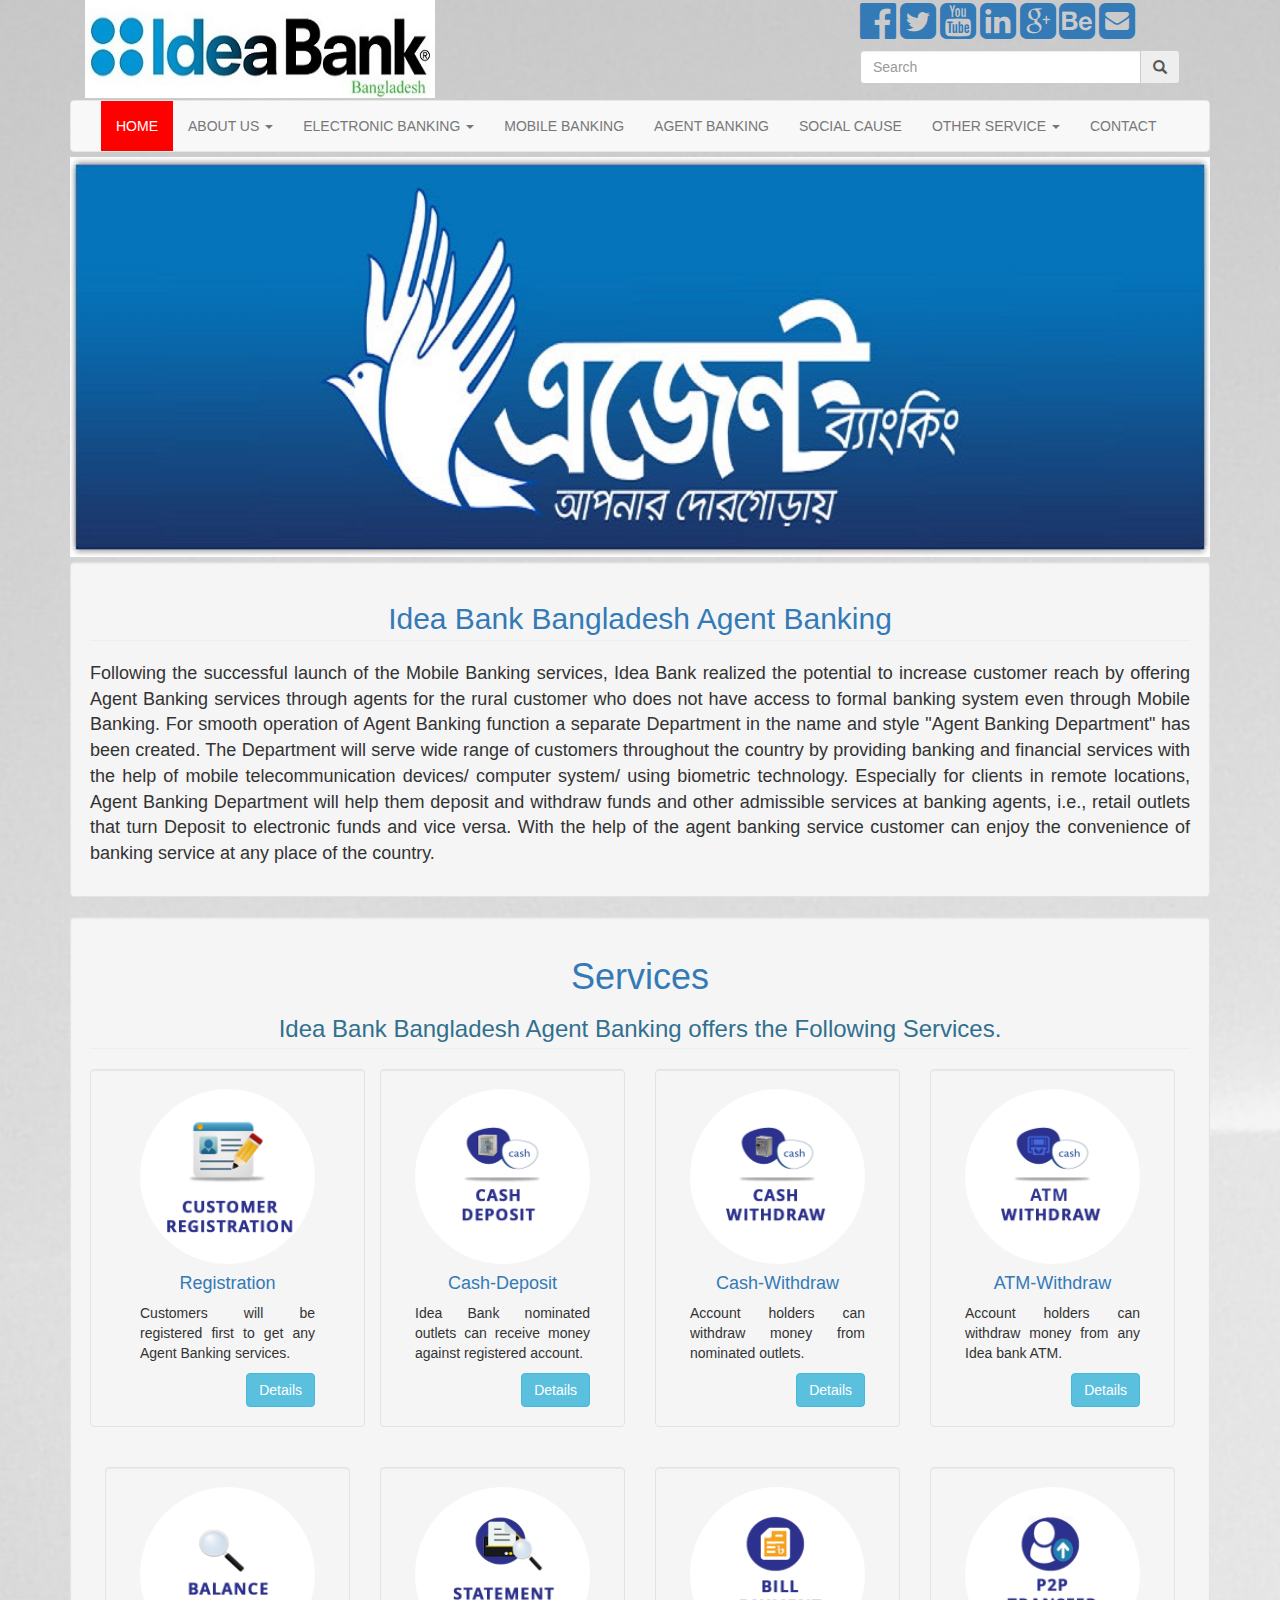
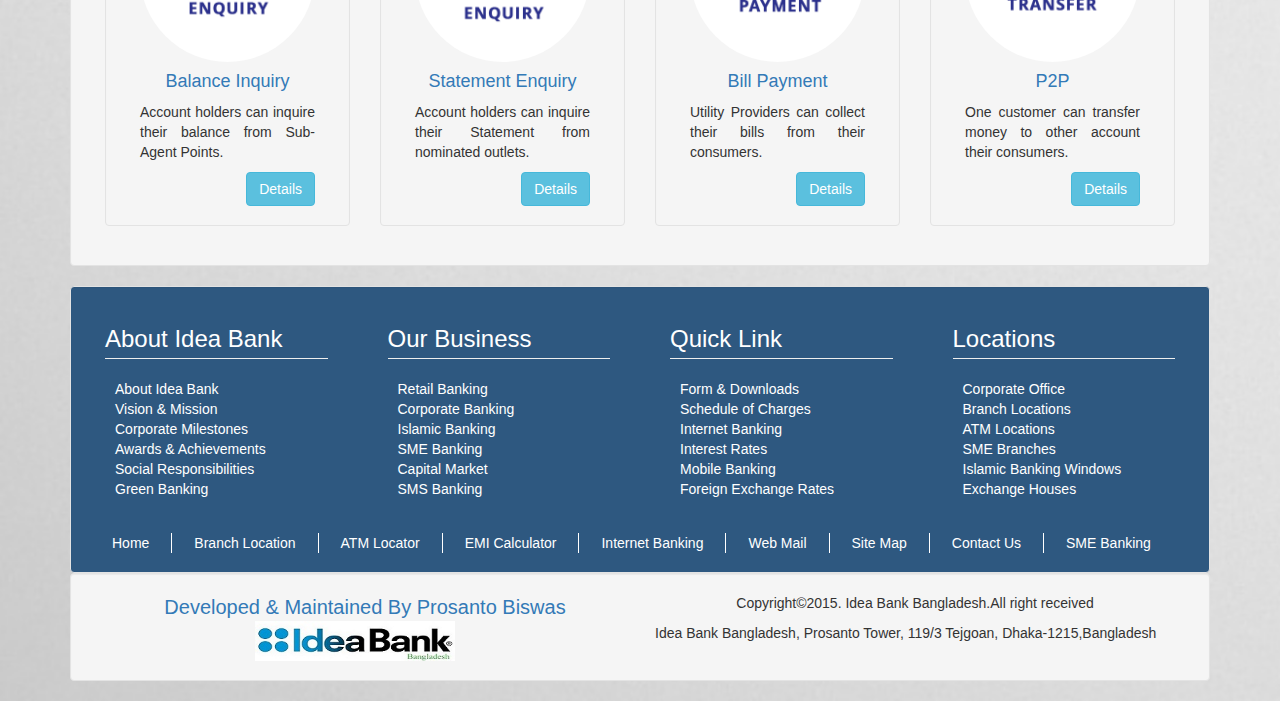
<file: WebsiteTemplate/agentbanking.html>
<!DOCTYPE html>
<html>
    <head>
        <title>Agent Banking</title>
        <meta charset="UTF-8">
        <meta name="viewport" content="width=device-width, initial-scale=1.0">

        <link type="text/css" rel="stylesheet" href="css/bootstrap.min.css">
        <link type="text/css" rel="stylesheet" href="css/font-awesome.min.css">
        <link rel="icon" href="images/Agent/agent-4.png" type="image/x-icon">
        <link type="text/css" rel="stylesheet" href="css/custom.css">
    </head>
    <body>
        <section>
            <div class="container">
                <div class="row banner">
                    <div class="col-md-4">
                        <img src="images/logo.jpg" alt="image" class="img-responsive" id="logo">
                    </div>

                    <div class="col-md-4">
                    </div>

                    <div class="col-md-4">
                        <div class="col-md-12">
                            <a href="http://www.facebook.com"><span class="fa fa-3x fa-facebook-official"></span></a>
                            <a href="http://www.twitter.com"><span class="fa fa-3x fa-twitter-square"></span></a>
                            <a href="http://www.youtube.com"><span class="fa fa-3x fa-youtube-square"></span></a>
                            <a href="http://www.linkedin.com"><span class="fa fa-3x fa-linkedin-square"></span></a>                                                   
                            <a href="http://www.googleplus.com"><span class="fa fa-3x fa-google-plus-square"></span></a>                          
                            <a href="http://www.linkedin.com"><span class="fa fa-3x fa-behance-square"></span></a>                                                 
                            <a href="http://www.linkedin.com"><span class="fa fa-3x fa-envelope-square"></span></a>                          
                        </div>

                        <form class="navbar-form pull-right">
                            <div class="input-group">
                                <input type="text" name="" class="form-control" placeholder="Search" size="50">
                                <span class="input-group-addon">
                                    <span class="glyphicon glyphicon-search"></span>
                                </span>
                            </div>
                        </form>

                    </div>

                </div>
            </div>
        </section>
        <section>
            <div class="container">
                <nav class="navbar navbar-default">
                    <div class="container-fluid">
                        <div class="navbar-header">
                            <button class="navbar-toggle" data-toggle="collapse" data-target="#mynavbar">
                                <span class="icon-bar"></span>
                                <span class="icon-bar"></span>
                                <span class="icon-bar"></span>
                            </button>
                        </div>
                        <div class="navbar-collapse collapse" id="mynavbar">
                            <ul class="nav navbar-nav">
                                <li class="active bg-primary"><a href="index.html">HOME</a></li>

                                <li class="dropdown">
                                    <a href="about.html" class="dropdown-toggle" data-toggle="dropdown">ABOUT US <span class="caret"></span></a>
                                    <ul class="dropdown-menu">
                                        <li><a href="Brief_History.html">Brief History</a></li>
                                        <li><a href="#">Board of Directors</a></li>
                                        <li><a href="#">Management</a></li>
                                    </ul> 
                                </li>

                                <li class="dropdown"><a href="about.html" class="dropdown-toggle" data-toggle="dropdown">ELECTRONIC BANKING <span class="caret"></span></a>
                                    <ul class="dropdown-menu">
                                        <li><a href="#">Internet Banking</a></li>
                                        <li><a href="#">Core Banking</a></li>
                                        <li><a href="#">Debit Card</a></li>
                                        <li><a href="credit_cards.html">Credit Card System</a></li>
                                        <li><a href="#">Internet Payment Gateway</a></li>
                                        <li><a href="#">Sms alert Banking</a></li>
                                        <li><a href="#">Agent Banking</a></li>
                                        <li><a href="#">Call Center</a></li>
                                        <li><a href="#">Data Center</a></li>
                                    </ul> 
                                </li>
                                <li><a href="mbanking.html">MOBILE BANKING</a></li>
                                <li><a href="agentbanking.html">AGENT BANKING</a></li>
                                <li><a href="about.html">SOCIAL CAUSE</a></li>

                                <li class="dropdown">
                                    <a href="about.html" class="dropdown-toggle" data-toggle="dropdown">OTHER SERVICE <span class="caret"></span></a>
                                    <ul class="dropdown-menu">
                                        <li><a href="#">Internet Banking</a></li>
                                        <li><a href="#">Core Banking</a></li>
                                        <li><a href="#">Debit Card</a></li>
                                        <li><a href="credit_cards.html">Credit Card System</a></li>
                                        <li><a href="#">Internet Payment Gateway</a></li>
                                        <li><a href="#">Sms alert Banking</a></li>
                                        <li><a href="#">Agent Banking</a></li>
                                        <li><a href="#">Call Center</a></li>
                                        <li><a href="#">Data Center</a></li>
                                    </ul>
                                </li>
                                <li><a href="contact.html">CONTACT</a></li>
                            </ul>
                        </div>
                    </div>
                </nav>
            </div>
        </section>
        <section>
            <div class="container" style="margin-top: -15px;">
                <div class="row">
                    <div class="col-md-12">
                        <div id="mycarosel" class="carousel slide" data-ride="carousel" data-interval="3000">
                            <div class="carousel-inner">
                                <div class="item active">
                                    <img src="images/Agent/agent-5.jpg" alt="image" class="img-responsive" id="agent_img">
                                </div>
                                <div class="item">
                                    <img src="images/Agent/agent-1.jpg" alt="image" class="img-responsive" id="agent_img">
                                </div>
                                <div class="item">
                                    <img src="images/Agent/agent-3.jpg" alt="image" class="img-responsive" id="agent_img">
                                </div>
                                <div class="item">
                                    <img src="images/Agent/agent-2.png" alt="image" class="img-responsive" id="agent_img">
                                </div>
                            </div>
                        </div>
                    </div>
                </div>
            </div>
        </section>
        <section>
            <div class="container" style="margin-top: 5px;">
                <div class="row">
                    <div class="col-md-12">
                        <div class="col-md-12 well">
                            <h2 class="text-center text-primary">Idea Bank Bangladesh Agent Banking</h2><hr/>
                            <p class="text-justify" style="font-size: 18px;">Following the successful launch of the Mobile Banking services, Idea Bank realized the potential to increase customer reach by offering Agent Banking services through agents for the rural customer who does not have access to formal banking system even through Mobile Banking. For smooth operation of Agent Banking function a separate Department in the name and style "Agent
                                Banking Department" has been created. The Department will serve wide range of customers throughout the country by providing banking and financial services with the help of mobile telecommunication devices/ computer system/ using biometric technology. Especially for clients in remote locations, Agent Banking Department will help them deposit and withdraw funds and other admissible services at banking agents,
                                i.e., retail outlets that turn Deposit to electronic funds and vice versa. With the help of the agent banking service customer can enjoy the convenience of banking service at any place of the country.</p>
                        </div>
                    </div>
                </div>
            </div>
        </section>
        
        <section>
            <div class="container">
                <div class="row">
                    <div class="col-md-12">
                        <div class="col-md-12 well">
                            <h1 class="text-center text-primary">Services</h1>
                            <h3 class="text-center text-info">Idea Bank Bangladesh Agent Banking offers the Following Services.</h3>
                            <hr/>
                            <div class="row">
                                <div class="col-md-12">
                                    <div class="col-md-3 well">
                                        <div class="col-md-12">
                                        <div class="col-md-12">
                                            <img src="images/Services/custReg.png" alt="" class="img-circle img-responsive" id="agent_service_img">
                                        </div>
                                        <div class="col-md-12">
                                            <h4 class="text-primary text-center">Registration</h4>
                                            <p class="text-justify">Customers will be registered first to get any Agent Banking services.</p>
                                            <a href="#" class="btn btn-group btn-info text-center pull-right">Details</a>
                                        </div>
                                    </div>
                                    </div>
                                    <div class="col-md-3 ">
                                        <div class="col-md-12 well">
                                        <div class="col-md-12">
                                            <img src="images/Services/cashDeposit.png" alt="" class="img-circle img-responsive" id="agent_service_img">
                                        </div>
                                        <div class="col-md-12">
                                            <h4 class="text-primary text-center">Cash-Deposit</h4>
                                            <p class="text-justify">Idea Bank nominated outlets can receive money against registered account.</p>
                                            <a href="#" class="btn btn-group btn-info text-center pull-right">Details</a>
                                        </div>
                                    </div>
                                    </div>
                                    <div class="col-md-3">
                                          <div class="col-md-12 well">
                                        <div class="col-md-12">
                                            <img src="images/Services/cashWithdrway.png" alt="" class="img-circle img-responsive" id="agent_service_img">
                                        </div>
                                        <div class="col-md-12">
                                            <h4 class="text-primary text-center">Cash-Withdraw</h4>
                                            <p class="text-justify">Account holders can withdraw money from nominated outlets.</p>
                                            <a href="#" class="btn btn-group btn-info text-center pull-right">Details</a>
                                        </div>
                                    </div>
                                    </div>
                                    <div class="col-md-3">
                                          <div class="col-md-12 well">
                                        <div class="col-md-12">
                                            <img src="images/Services/atmWithdrwaw.png" alt="" class="img-circle img-responsive" id="agent_service_img">
                                        </div>
                                        <div class="col-md-12">
                                            <h4 class="text-primary text-center">ATM-Withdraw</h4>
                                            <p class="text-justify">Account holders can withdraw money from any Idea bank ATM.</p>
                                            <a href="#" class="btn btn-group btn-info text-center pull-right">Details</a>
                                        </div>
                                    </div>
                                    </div>
                                </div>
                            </div>
                            <br/>
                            <div class="row">
                                <div class="col-md-12">
                                    <div class="col-md-3">
                                          <div class="col-md-12 well">
                                        <div class="col-md-12">
                                            <img src="images/Services/balanceEnq.png" alt="" class="img-circle img-responsive" id="agent_service_img">
                                        </div>
                                        <div class="col-md-12">
                                            <h4 class="text-primary text-center">Balance Inquiry</h4>
                                            <p class="text-justify">Account holders can inquire their balance from Sub-Agent Points.</p>
                                            <a href="#" class="btn btn-group btn-info text-center pull-right">Details</a>
                                        </div>
                                    </div>
                                    </div>
                                    <div class="col-md-3">
                                        <div class="col-md-12 well">
                                        <div class="col-md-12">
                                            <img src="images/Services/statement.png" alt="" class="img-circle img-responsive" id="agent_service_img">
                                        </div>
                                        <div class="col-md-12">
                                            <h4 class="text-primary text-center">Statement Enquiry</h4>
                                            <p class="text-justify">Account holders can inquire their Statement from nominated outlets.</p>
                                            <a href="#" class="btn btn-group btn-info text-center pull-right">Details</a>
                                        </div>
                                    </div>
                                    </div>
                                    <div class="col-md-3">
                                          <div class="col-md-12 well">
                                        <div class="col-md-12">
                                            <img src="images/Services/bill.png" alt="" class="img-circle img-responsive" id="agent_service_img">
                                        </div>
                                        <div class="col-md-12">
                                            <h4 class="text-primary text-center">Bill Payment</h4>
                                            <p class="text-justify">Utility Providers can collect their bills from their consumers.</p>
                                            <a href="#" class="btn btn-group btn-info text-center pull-right">Details</a>
                                        </div>
                                    </div>
                                    </div>
                                    <div class="col-md-3">
                                          <div class="col-md-12 well">
                                        <div class="col-md-12">
                                            <img src="images/Services/p2p.png" alt="" class="img-circle img-responsive" id="agent_service_img">
                                        </div>
                                        <div class="col-md-12">
                                            <h4 class="text-primary text-center">P2P</h4>
                                            <p class="text-justify">One customer can transfer money to other account their consumers.</p>
                                            <a href="#" class="btn btn-group btn-info text-center pull-right">Details</a>
                                        </div>
                                    </div>
                                    </div>
                                </div>
                            </div>
                        </div>
                    </div>
                </div>
            </div>
        </section>




        <section>
            <div class="container">
                <div class="col-md-12 well footer-bg">
                    <div class="row">
                        <div class="col-md-3">
                            <div class="col-md-12">
                                <h3 style="color: white;">About Idea Bank</h3><hr/>
                                <ul class="prosanto"> 
                                    <li><a href="#">About Idea Bank</a></li>                           
                                    <li><a href="#">Vision & Mission</a></li>                             
                                    <li><a href="#">Corporate Milestones</a></li>                             
                                    <li> <a href="#">Awards & Achievements</a></li>                             
                                    <li><a href="#">Social Responsibilities</a></li>                             
                                    <li><a href="#">Green Banking</a></li>    
                                </ul>
                            </div>
                        </div>
                        <div class="col-md-3">
                            <div class="col-md-12">
                                <h3 style="color: white;">Our Business</h3><hr/>
                                <ul class="prosanto"> 
                                    <li><a href="#">Retail Banking</a></li>                           
                                    <li><a href="#">Corporate Banking</a></li>                             
                                    <li><a href="#">Islamic Banking</a></li>                             
                                    <li> <a href="#">SME Banking</a></li>                             
                                    <li><a href="#">Capital Market</a></li>                             
                                    <li><a href="#">SMS Banking</a></li>    
                                </ul>
                            </div>
                        </div>
                        <div class="col-md-3">
                            <div class="col-md-12">
                                <h3 style="color: white;">Quick Link</h3><hr/>
                                <ul class="prosanto"> 
                                    <li><a href="#">Form & Downloads</a></li>                           
                                    <li><a href="#">Schedule of Charges</a></li>                             
                                    <li><a href="#">Internet Banking</a></li>                             
                                    <li> <a href="#">Interest Rates</a></li>                             
                                    <li><a href="#">Mobile Banking</a></li>                             
                                    <li><a href="#">Foreign Exchange Rates</a></li>    
                                </ul>
                            </div>
                        </div>
                        <div class="col-md-3">
                            <div class="col-md-12">
                                <h3 style="color: white;">Locations</h3><hr/>
                                <ul class="prosanto"> 
                                    <li><a href="#">Corporate Office</a></li>                           
                                    <li><a href="#">Branch Locations</a></li>                             
                                    <li><a href="#">ATM Locations</a></li>                             
                                    <li> <a href="#">SME Branches</a></li>                             
                                    <li><a href="#">Islamic Banking Windows</a></li>                             
                                    <li><a href="#">Exchange Houses</a></li>    
                                </ul>
                            </div>
                        </div>
                        <div class="row">
                            <div class="col-md-12">
                                <div class="col-md-12">
                                    <ul class="footer_menu">
                                        <li><a href="#">Home</a></li>
                                        <li><a href="#">Branch Location</a></li>
                                        <li><a href="#"> ATM Locator</a></li>
                                        <li><a href="#"> EMI Calculator</a></li>
                                        <li><a href="#"> Internet Banking</a></li>
                                        <li><a href="#"> Web Mail</a></li>
                                        <li><a href="#"> Site Map</a></li>
                                        <li><a href="#"> Contact Us</a></li>
                                        <li><a href="#"> SME Banking </a></li>
                                    </ul>
                                </div>
                            </div>
                        </div>
                    </div>
                </div>
            </div>
        </section>

        <section>
            <div class="container">
                <div class="row">
                    <div class="col-md-12">
                        <div class="col-md-12 well" style="margin-top: -20px;">
                            <div class="col-md-6">
                                <p class="text-center text-primary" style="font-size: 20px;">Developed & Maintained By Prosanto Biswas</p>
                                <a href="index.html"> <img src="images/footer_logo.jpg" alt="image" class="img-responsive" id="footer_img"></a>
                            </div>
                            <div class="col-md-6">
                                <p class=" text-center">Copyright&copy;2015. Idea Bank Bangladesh.All right received</p>
                                <p class="">Idea Bank Bangladesh, Prosanto Tower, 119/3 Tejgoan, Dhaka-1215,Bangladesh</p>
                            </div>
                        </div>
                    </div>
                </div>
            </div>
        </section>

        <script type="text/javascript" src="js/ajax_jquery.js"></script>
        <script type="text/javascript" src="js/bootstrap.min.js"></script>
    </body>
</html>
</file>
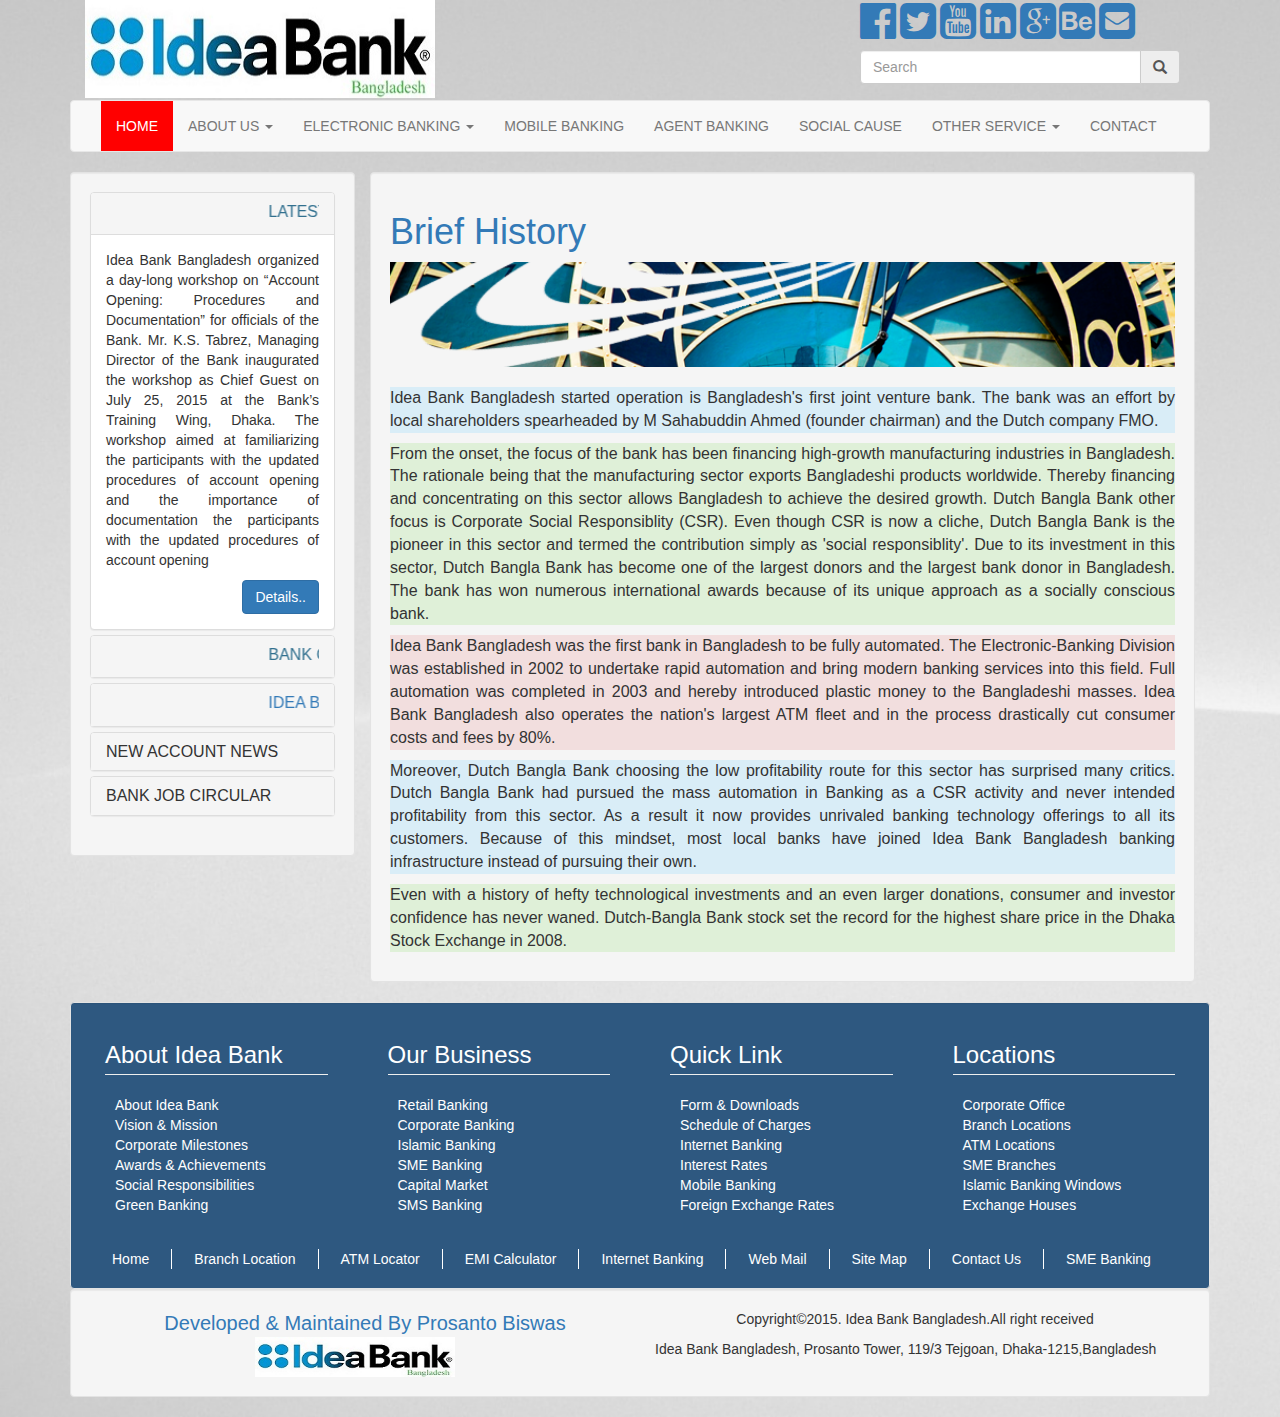
<file: WebsiteTemplate/Brief_History.html>
<!DOCTYPE html>
<html>
    <head>
        <title>brief_history</title>
        <meta charset="UTF-8">
        <meta name="viewport" content="width=device-width, initial-scale=1.0">

        <link type="text/css" rel="stylesheet" href="css/bootstrap.min.css">
        <link type="text/css" rel="stylesheet" href="css/font-awesome.min.css">
        <link type="text/css" rel="stylesheet" href="css/custom.css">
        <link rel="icon" href="images/logo.jpg" type="image/x-icon">
    </head>
    <body>
        <section>
            <div class="container">
                <div class="row banner">
                    <div class="col-md-4">
                        <img src="images/logo.jpg" alt="image" class="img-responsive" id="logo">
                    </div>

                    <div class="col-md-4">
                    </div>

                    <div class="col-md-4">
                        <div class="col-md-12">
                            <a href="http://www.facebook.com"><span class="fa fa-3x fa-facebook-official"></span></a>
                            <a href="http://www.twitter.com"><span class="fa fa-3x fa-twitter-square"></span></a>
                            <a href="http://www.youtube.com"><span class="fa fa-3x fa-youtube-square"></span></a>
                            <a href="http://www.linkedin.com"><span class="fa fa-3x fa-linkedin-square"></span></a>                                                   
                            <a href="http://www.googleplus.com"><span class="fa fa-3x fa-google-plus-square"></span></a>                          
                            <a href="http://www.linkedin.com"><span class="fa fa-3x fa-behance-square"></span></a>                                                 
                            <a href="http://www.linkedin.com"><span class="fa fa-3x fa-envelope-square"></span></a>                          
                        </div>

                        <form class="navbar-form pull-right">
                            <div class="input-group">
                                <input type="text" name="" class="form-control" placeholder="Search" size="50">
                                <span class="input-group-addon">
                                    <span class="glyphicon glyphicon-search"></span>
                                </span>
                            </div>
                        </form>

                    </div>

                </div>
            </div>
        </section>
        <section>
            <div class="container">
                <nav class="navbar navbar-default">
                    <div class="container-fluid">
                        <div class="navbar-header">
                            <button class="navbar-toggle" data-toggle="collapse" data-target="#mynavbar">
                                <span class="icon-bar"></span>
                                <span class="icon-bar"></span>
                                <span class="icon-bar"></span>
                            </button>
                        </div>
                        <div class="navbar-collapse collapse" id="mynavbar">
                            <ul class="nav navbar-nav">
                                <li class="active bg-primary"><a href="index.html">HOME</a></li>

                                <li class="dropdown">
                                    <a href="about.html" class="dropdown-toggle" data-toggle="dropdown">ABOUT US <span class="caret"></span></a>
                                    <ul class="dropdown-menu">
                                        <li><a href="Brief_History.html">Brief History</a></li>
                                        <li><a href="#">Board of Directors</a></li>
                                        <li><a href="#">Management</a></li>
                                    </ul> 
                                </li>

                                <li class="dropdown"><a href="about.html" class="dropdown-toggle" data-toggle="dropdown">ELECTRONIC BANKING <span class="caret"></span></a>
                                    <ul class="dropdown-menu">
                                        <li><a href="#">Internet Banking</a></li>
                                        <li><a href="#">Core Banking</a></li>
                                        <li><a href="#">Debit Card</a></li>
                                        <li><a href="credit_cards.html">Credit Card System</a></li>
                                        <li><a href="#">Internet Payment Gateway</a></li>
                                        <li><a href="#">Sms alert Banking</a></li>
                                        <li><a href="#">Agent Banking</a></li>
                                        <li><a href="#">Call Center</a></li>
                                        <li><a href="#">Data Center</a></li>
                                    </ul> 
                                </li>
                                <li><a href="mbanking.html">MOBILE BANKING</a></li>
                                <li><a href="agentbanking.html">AGENT BANKING</a></li>
                                <li><a href="about.html">SOCIAL CAUSE</a></li>

                                <li class="dropdown">
                                    <a href="about.html" class="dropdown-toggle" data-toggle="dropdown">OTHER SERVICE <span class="caret"></span></a>
                                    <ul class="dropdown-menu">
                                        <li><a href="#">Internet Banking</a></li>
                                        <li><a href="#">Core Banking</a></li>
                                        <li><a href="#">Debit Card</a></li>
                                        <li><a href="credit_cards.html">Credit Card System</a></li>
                                        <li><a href="#">Internet Payment Gateway</a></li>
                                        <li><a href="#">Sms alert Banking</a></li>
                                        <li><a href="#">Agent Banking</a></li>
                                        <li><a href="#">Call Center</a></li>
                                        <li><a href="#">Data Center</a></li>
                                    </ul>
                                </li>
                                <li><a href="contact.html">CONTACT</a></li>
                            </ul>
                        </div>
                    </div>
                </nav>
            </div>
        </section>


        <section>
            <div class="container">
                <div class="row">
                    <div class="col-md-12">
                        <div class="col-md-3 well">
                            <div class="panel-group" id="mypanel">
                                <div class="panel panel-default">
                                    <div class="panel-heading">
                                        <h4 class="panel-title">
                                            <marquee><a href="#panel_one" data-toggle="collapse" data-parent="#mypanel" class="text-uppercase text-info">Latest News</a></marquee>
                                        </h4>
                                    </div>
                                    <div id="panel_one" class="panel-collapse collapse in">
                                        <div class="panel-body">
                                            <p class="text-justify">Idea Bank Bangladesh organized a day-long workshop on “Account Opening: 
                                                Procedures and Documentation” for officials of the Bank. Mr. K.S. Tabrez, Managing 
                                                Director of the Bank inaugurated the workshop as Chief Guest on July 25, 2015 at the Bank’s Training Wing, Dhaka. The workshop aimed at familiarizing the participants with the updated procedures of account opening and the importance of
                                                documentation the participants with the updated procedures of account opening</p>
                                            <a href="#" class="btn btn-primary pull-right" >Details..</a>
                                        </div>
                                    </div>
                                </div>
                                <div class="panel panel-default">
                                    <div class="panel-heading">
                                        <h4 class="panel-title">
                                            <marquee><a href="#panel_two" data-toggle="collapse" data-parent="#mypanel" class="text-uppercase text-info">Bank Offer</a></marquee>
                                        </h4>
                                    </div>
                                    <div id="panel_two" class="panel-collapse collapse">
                                        <div class="panel-body">
                                            <p class="text-justify">Idea Bank Bangladesh has been awarded for its significant contribution to the society by providing scholarship to the poor & meritorious students of the country at the 1st International Conference on Digital Education held at University of Dhaka on September 02, 2015. The conference was jointly organized by Center on Budget and Policy, University of Dhaka and BacBon Foundation, a non-govt. development organization working to promote social development in the country.</p>
                                            <a href="#" class="btn btn-primary pull-right" >Details..</a>
                                        </div>
                                    </div>
                                </div>
                                <div class="panel panel-default">
                                    <div class="panel-heading">
                                        <h4 class="panel-title">
                                            <marquee><a href="#panel_three" data-toggle="collapse" data-parent="#mypanel" class="text-uppercase text-primary">Idea Bank Bangladesh</a></marquee>
                                        </h4>
                                    </div>
                                    <div id="panel_three" class="panel-collapse collapse">
                                        <div class="panel-body">
                                            <p class="text-justify">Idea Bank Bangladesh organized a day-long workshop on “Account Opening: Procedures and Documentation” for officials of the Bank. Mr. K.S. Tabrez, Managing Director of the Bank inaugurated the workshop as Chief Guest on July 25, 2015 at the Bank’s Training Wing, Dhaka. The workshop aimed at familiarizing the participants with the updated procedures of account opening and the importance of documentation</p>
                                            <a href="#" class="btn btn-primary pull-right" >Details..</a>
                                        </div>
                                    </div>
                                </div>
                                <div class="panel panel-default">
                                    <div class="panel-heading">
                                        <h4 class="panel-title">
                                            <a href="#panel_four" data-toggle="collapse" data-parent="#mypanel" class="text-uppercase text-danger">New Account News</a>
                                        </h4>
                                    </div>
                                    <div id="panel_four" class="panel-collapse collapse">
                                        <div class="panel-body">
                                            <p class="text-justify">Idea Bank Bangladesh has been awarded for its significant contribution to the society by providing scholarship to the poor & meritorious students of the country at the 1st International Conference on Digital Education held at University of Dhaka on September 02, 2015. The conference was jointly organized by Center on Budget and Policy, University of Dhaka and BacBon Foundation, a non-govt. development organization working to promote social development in the country.</p>
                                            <a href="#" class="btn btn-primary pull-right" >Details..</a>
                                        </div>
                                    </div>
                                </div>
                                <div class="panel panel-default">
                                    <div class="panel-heading">
                                        <h4 class="panel-title">
                                            <a href="#panel_five" data-toggle="collapse" data-parent="#mypanel" class=" text-uppercase text-success">Bank Job Circular</a>
                                        </h4>
                                    </div>
                                    <div id="panel_five" class="panel-collapse collapse">
                                        <div class="panel-body">
                                            <p class="text-justify">Idea Bank Bangladesh has been awarded for its significant contribution to the society by providing scholarship to the poor & meritorious students of the country at the 1st International Conference on Digital Education held at University of Dhaka on September 02, 2015. The conference was jointly organized by Center on Budget and Policy, University of Dhaka and BacBon Foundation, a non-govt. development organization working to promote social development in the country.</p>
                                            <a href="#" class="btn btn-primary pull-right" >Details..</a>
                                        </div>
                                    </div>
                                </div>
                            </div>

                        </div>
                        <div class="col-md-9">
                            <div class="col-md-12  well">
                                <h1 class="text-primary">Brief History</h1>
                                <img src="images/history.png" alt="image" class="img-responsive" id="history_img"><br/>
                                <div class="row">
                                    <div class="col-md-12">
                                        <p class="bg-info text-justify" style="font-size: 16px;">Idea Bank Bangladesh started operation is Bangladesh's first joint venture bank. The bank was an effort by local shareholders spearheaded by M Sahabuddin Ahmed (founder chairman) and the Dutch company FMO.</p>
                                    </div>
                                </div>
                                <div class="row">
                                    <div class="col-md-12">
                                        <p class="bg-success text-justify" style="font-size: 16px;">From the onset, the focus of the bank has been financing high-growth manufacturing industries in Bangladesh. The rationale being that the manufacturing sector exports Bangladeshi products worldwide. Thereby financing and concentrating on this sector allows Bangladesh to achieve the desired growth. Dutch Bangla Bank other focus is Corporate Social Responsiblity (CSR). Even though CSR is now a cliche, Dutch Bangla Bank is the pioneer in this sector and termed the contribution simply as 'social responsiblity'. Due to its investment in this sector, Dutch Bangla Bank has become one of the largest donors and the largest bank donor in Bangladesh. The bank has won numerous international awards because of its unique approach as a socially conscious bank.</p>
                                    </div>
                                </div>
                                <div class="row">
                                    <div class="col-md-12">
                                        <p class=" bg-danger text-justify bg-info" style="font-size: 16px;">Idea Bank Bangladesh was the first bank in Bangladesh to be fully automated. The Electronic-Banking Division was established in 2002 to undertake rapid automation and bring modern banking services into this field. Full automation was completed in 2003 and hereby introduced plastic money to the Bangladeshi masses. Idea Bank Bangladesh also operates the nation's largest ATM fleet and in the process drastically cut consumer costs and fees by 80%.</p>
                                    </div>
                                </div>
                                <div class="row">
                                    <div class="col-md-12">
                                        <p class=" bg-info text-justify" style="font-size: 16px;">Moreover, Dutch Bangla Bank choosing the low profitability route for this sector has surprised many critics. Dutch Bangla Bank had pursued the mass automation in Banking as a CSR activity and never intended profitability from this sector. As a result it now provides unrivaled banking technology offerings to all its customers. Because of this mindset, most local banks have joined Idea Bank Bangladesh banking infrastructure instead of pursuing their own.</p>
                                    </div>
                                </div>
                                <div class="row">
                                    <div class="col-md-12">
                                        <p class="bg-success text-justify" style="font-size: 16px;">
                                            Even with a history of hefty technological investments and an even larger donations, consumer and investor confidence has never waned. Dutch-Bangla Bank stock set the record for the highest share price in the Dhaka Stock Exchange in 2008.
                                        </p>
                                    </div>
                                </div>

                            </div> 
                        </div>
                    </div>
                </div>
            </div>
        </section>

        <section>
            <div class="container">
                <div class="col-md-12 well footer-bg">
                    <div class="row">
                        <div class="col-md-3">
                            <div class="col-md-12">
                                <h3 style="color: white;">About Idea Bank</h3><hr/>
                                <ul class="prosanto"> 
                                    <li><a href="#">About Idea Bank</a></li>                           
                                    <li><a href="#">Vision & Mission</a></li>                             
                                    <li><a href="#">Corporate Milestones</a></li>                             
                                    <li> <a href="#">Awards & Achievements</a></li>                             
                                    <li><a href="#">Social Responsibilities</a></li>                             
                                    <li><a href="#">Green Banking</a></li>    
                                </ul>
                            </div>
                        </div>
                        <div class="col-md-3">
                            <div class="col-md-12">
                                <h3 style="color: white;">Our Business</h3><hr/>
                                <ul class="prosanto"> 
                                    <li><a href="#">Retail Banking</a></li>                           
                                    <li><a href="#">Corporate Banking</a></li>                             
                                    <li><a href="#">Islamic Banking</a></li>                             
                                    <li> <a href="#">SME Banking</a></li>                             
                                    <li><a href="#">Capital Market</a></li>                             
                                    <li><a href="#">SMS Banking</a></li>    
                                </ul>
                            </div>
                        </div>
                        <div class="col-md-3">
                            <div class="col-md-12">
                                <h3 style="color: white;">Quick Link</h3><hr/>
                                <ul class="prosanto"> 
                                    <li><a href="#">Form & Downloads</a></li>                           
                                    <li><a href="#">Schedule of Charges</a></li>                             
                                    <li><a href="#">Internet Banking</a></li>                             
                                    <li> <a href="#">Interest Rates</a></li>                             
                                    <li><a href="#">Mobile Banking</a></li>                             
                                    <li><a href="#">Foreign Exchange Rates</a></li>    
                                </ul>
                            </div>
                        </div>
                        <div class="col-md-3">
                            <div class="col-md-12">
                                <h3 style="color: white;">Locations</h3><hr/>
                                <ul class="prosanto"> 
                                    <li><a href="#">Corporate Office</a></li>                           
                                    <li><a href="#">Branch Locations</a></li>                             
                                    <li><a href="#">ATM Locations</a></li>                             
                                    <li> <a href="#">SME Branches</a></li>                             
                                    <li><a href="#">Islamic Banking Windows</a></li>                             
                                    <li><a href="#">Exchange Houses</a></li>    
                                </ul>
                            </div>
                        </div>
                        <div class="row">
                            <div class="col-md-12">
                                <div class="col-md-12">
                                    <ul class="footer_menu">
                                        <li><a href="#">Home</a></li>
                                        <li><a href="#">Branch Location</a></li>
                                        <li><a href="#"> ATM Locator</a></li>
                                        <li><a href="#"> EMI Calculator</a></li>
                                        <li><a href="#"> Internet Banking</a></li>
                                        <li><a href="#"> Web Mail</a></li>
                                        <li><a href="#"> Site Map</a></li>
                                        <li><a href="#"> Contact Us</a></li>
                                        <li><a href="#"> SME Banking </a></li>
                                    </ul>
                                </div>
                            </div>
                        </div>
                    </div>
                </div>
            </div>
        </section>

        <section>
            <div class="container">
                <div class="row">
                    <div class="col-md-12">
                        <div class="col-md-12 well" style="margin-top: -20px;">
                            <div class="col-md-6">
                                <p class="text-center text-primary" style="font-size: 20px;">Developed & Maintained By Prosanto Biswas</p>
                                <a href="index.html"> <img src="images/footer_logo.jpg" alt="image" class="img-responsive" id="footer_img"></a>
                            </div>
                            <div class="col-md-6">
                                <p class=" text-center">Copyright&copy;2015. Idea Bank Bangladesh.All right received</p>
                                <p class="">Idea Bank Bangladesh, Prosanto Tower, 119/3 Tejgoan, Dhaka-1215,Bangladesh</p>
                            </div>
                        </div>
                    </div>
                </div>
            </div>
        </section>

        <script type="text/javascript" src="js/ajax_jquery.js"></script>
        <script type="text/javascript" src="js/bootstrap.min.js"></script>
    </body>
</html>
</file>
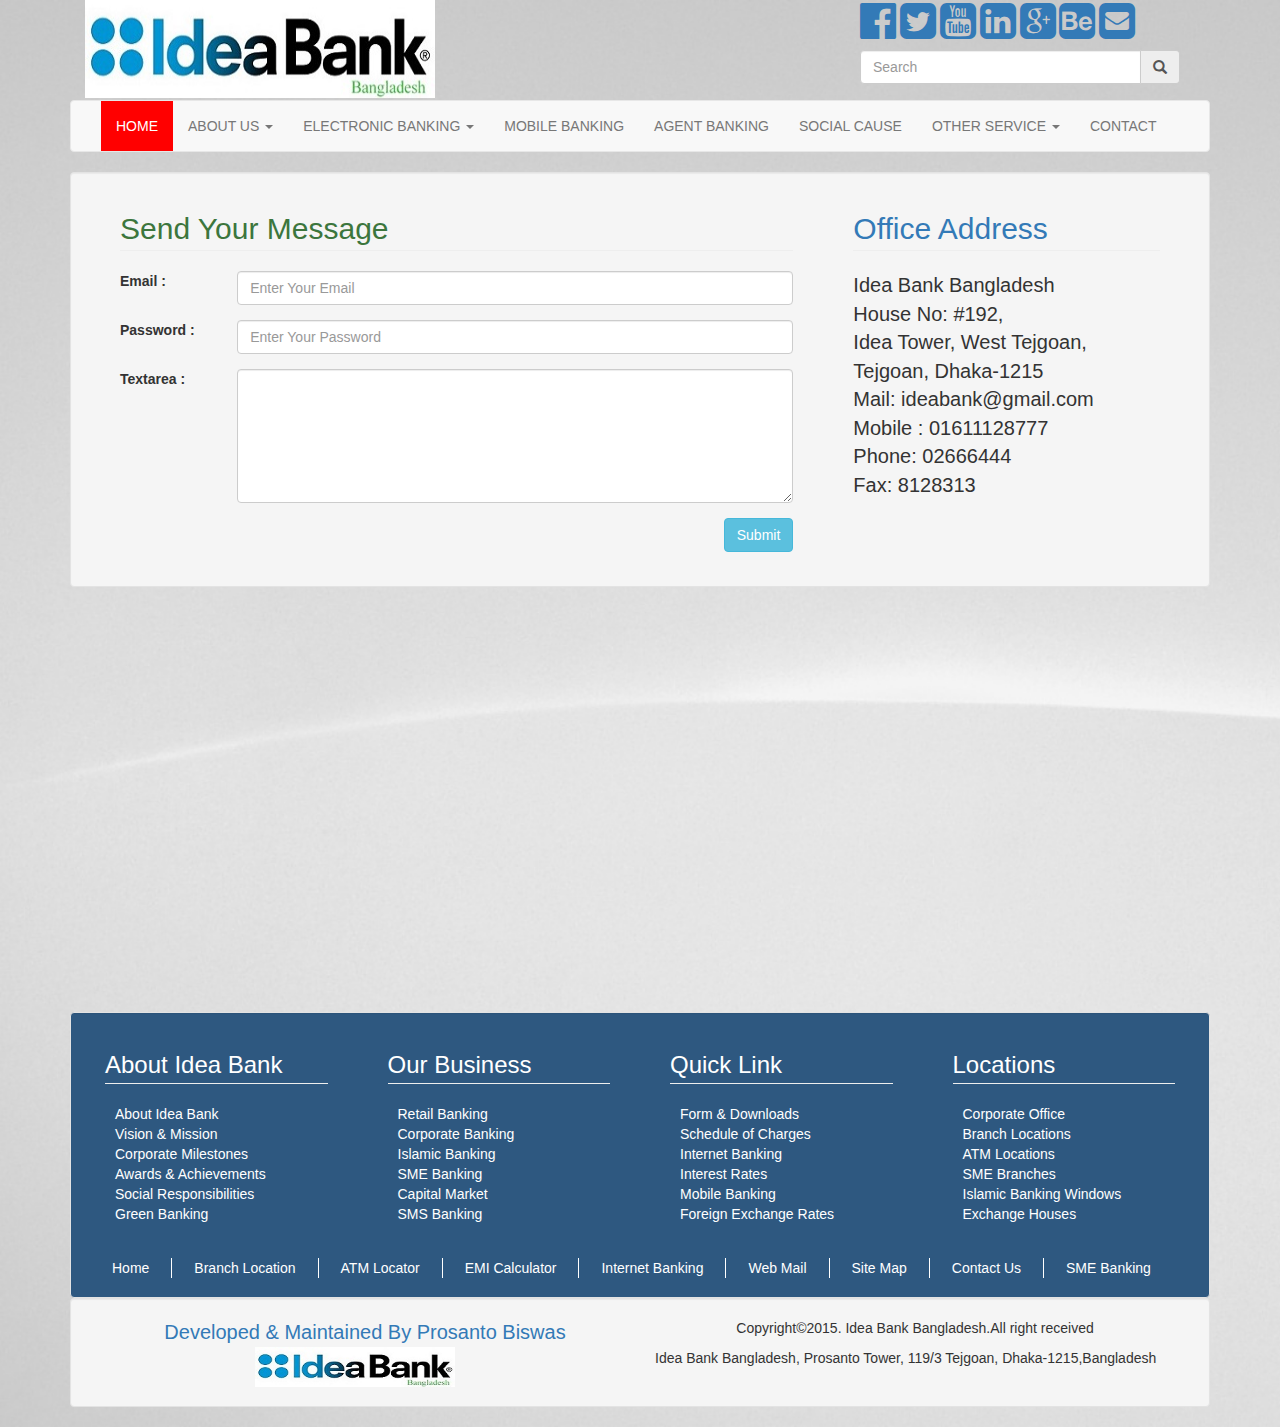
<file: WebsiteTemplate/contact.html>
<!DOCTYPE html>
<html>
    <head>
        <title>Contact</title>
        <meta charset="UTF-8">
        <meta name="viewport" content="width=device-width, initial-scale=1.0">

        <link type="text/css" rel="stylesheet" href="css/bootstrap.min.css">
        <link type="text/css" rel="stylesheet" href="css/font-awesome.min.css">
        <link type="text/css" rel="stylesheet" href="css/custom.css">
        <link rel="icon" href="images/registration.png" type="image/x-icon">
    </head>
    <body>
        <section>
            <div class="container">
                <div class="row banner">
                    <div class="col-md-4">
                        <img src="images/logo.jpg" alt="image" class="img-responsive" id="logo">
                    </div>

                    <div class="col-md-4">
                    </div>

                    <div class="col-md-4">
                        <div class="col-md-12">
                            <a href="http://www.facebook.com"><span class="fa fa-3x fa-facebook-official"></span></a>
                            <a href="http://www.twitter.com"><span class="fa fa-3x fa-twitter-square"></span></a>
                            <a href="http://www.youtube.com"><span class="fa fa-3x fa-youtube-square"></span></a>
                            <a href="http://www.linkedin.com"><span class="fa fa-3x fa-linkedin-square"></span></a>                                                   
                            <a href="http://www.googleplus.com"><span class="fa fa-3x fa-google-plus-square"></span></a>                          
                            <a href="http://www.linkedin.com"><span class="fa fa-3x fa-behance-square"></span></a>                                                 
                            <a href="http://www.linkedin.com"><span class="fa fa-3x fa-envelope-square"></span></a>                          
                        </div>

                        <form class="navbar-form pull-right">
                            <div class="input-group">
                                <input type="text" name="" class="form-control" placeholder="Search" size="50">
                                <span class="input-group-addon">
                                    <span class="glyphicon glyphicon-search"></span>
                                </span>
                            </div>
                        </form>

                    </div>

                </div>
            </div>
        </section>
        <section>
            <div class="container">
                <nav class="navbar navbar-default">
                    <div class="container-fluid">
                        <div class="navbar-header">
                            <button class="navbar-toggle" data-toggle="collapse" data-target="#mynavbar">
                                <span class="icon-bar"></span>
                                <span class="icon-bar"></span>
                                <span class="icon-bar"></span>
                            </button>
                        </div>
                        <div class="navbar-collapse collapse" id="mynavbar">
                            <ul class="nav navbar-nav">
                                <li class="active bg-primary"><a href="index.html">HOME</a></li>

                                <li class="dropdown">
                                    <a href="about.html" class="dropdown-toggle" data-toggle="dropdown">ABOUT US <span class="caret"></span></a>
                                    <ul class="dropdown-menu">
                                        <li><a href="Brief_History.html">Brief History</a></li>
                                        <li><a href="#">Board of Directors</a></li>
                                        <li><a href="#">Management</a></li>
                                    </ul> 
                                </li>

                                <li class="dropdown"><a href="about.html" class="dropdown-toggle" data-toggle="dropdown">ELECTRONIC BANKING <span class="caret"></span></a>
                                    <ul class="dropdown-menu">
                                        <li><a href="#">Internet Banking</a></li>
                                        <li><a href="#">Core Banking</a></li>
                                        <li><a href="#">Debit Card</a></li>
                                        <li><a href="credit_cards.html">Credit Card System</a></li>
                                        <li><a href="#">Internet Payment Gateway</a></li>
                                        <li><a href="#">Sms alert Banking</a></li>
                                        <li><a href="#">Agent Banking</a></li>
                                        <li><a href="#">Call Center</a></li>
                                        <li><a href="#">Data Center</a></li>
                                    </ul> 
                                </li>
                                <li><a href="mbanking.html">MOBILE BANKING</a></li>
                                <li><a href="agentbanking.html">AGENT BANKING</a></li>
                                <li><a href="about.html">SOCIAL CAUSE</a></li>

                                <li class="dropdown">
                                    <a href="about.html" class="dropdown-toggle" data-toggle="dropdown">OTHER SERVICE <span class="caret"></span></a>
                                    <ul class="dropdown-menu">
                                        <li><a href="#">Internet Banking</a></li>
                                        <li><a href="#">Core Banking</a></li>
                                        <li><a href="credit_cards.html">Debit Card</a></li>
                                        <li><a href="credit_cards.html">Credit Card System</a></li>
                                        <li><a href="#">Internet Payment Gateway</a></li>
                                        <li><a href="#">Sms alert Banking</a></li>
                                        <li><a href="#">Agent Banking</a></li>
                                        <li><a href="#">Call Center</a></li>
                                        <li><a href="#">Data Center</a></li>
                                    </ul>
                                </li>
                                <li><a href="contact.html">CONTACT</a></li>
                            </ul>
                        </div>
                    </div>
                </nav>
            </div>
        </section>

        <section>
            <div class="container">
                <div class="row">
                    <div class="col-md-12">
                        <div class="col-md-12 well">
                            <div class="col-md-8">

                                <div class="col-md-12">
                                    <h2 class="text-success">Send Your Message</h2>
                                    <hr/>
                                    <form role="form" class="form-horizontal">
                                        <div class="form-group">
                                            <label class="col-sm-2" for="inputEmail1">Email : </label>
                                            <div class="col-sm-10"><input class="form-control" id="inputEmail1" placeholder="Enter Your Email" type="email"></div>
                                        </div>
                                        <div class="form-group">
                                            <label class="col-sm-2" for="inputPassword1">Password : </label>
                                            <div class="col-sm-10"><input class="form-control" id="inputPassword1" placeholder="Enter Your Password" type="password"></div>
                                        </div>
                                        <div class="form-group">
                                            <label class="col-sm-2" for="TextArea">Textarea : </label>
                                            <div class="col-sm-10"><textarea class="form-control" id="TextArea" rows="6" cols="100" ></textarea></div>
                                        </div>
                                        <div class="form-group">
                                            <div class="col-sm-12">
                                                <button type="submit" class="btn btn-info pull-right">Submit</button>
                                            </div>
                                        </div>
                                    </form>
                                </div>
                            </div>

                            <div class="col-md-4">
                                <div class="col-md-12">
                                    <h2 class="text-primary">Office Address</h2>
                                    <hr/>
                                    <address>
                                        <p class="text-justify" style="font-size: 20px">
                                            Idea Bank Bangladesh<br/>                                            
                                            House No: #192,<br/>
                                            Idea Tower, West Tejgoan,<br/>
                                             Tejgoan, Dhaka-1215<br/>
                                            Mail: ideabank@gmail.com<br/>
                                            Mobile : 01611128777<br/>
                                            Phone: 02666444<br/>
                                            Fax:  8128313</p>
                                    </address>
                                </div>
                            </div>
                        </div>
                    </div>
                </div>
            </div>
        </section>
        <section>
            <div class="container">
                <div class="row">
                    <div class="col-md-12">

                        <iframe src="https://www.google.com/maps/embed?pb=!1m18!1m12!1m3!1d3651.512004156203!2d90.38328501443713!3d23.76477539414511!2m3!1f0!2f0!3f0!3m2!1i1024!2i768!4f13.1!3m3!1m2!1s0x3755c7585c9dd8fd%3A0xcf7109ddcfaf80fa!2sBijoy+Sarani%2C+Dhaka!5e0!3m2!1sen!2sbd!4v1445794957365" 
                                width="100%" height="400" frameborder="0" style="border:0" allowfullscreen></iframe>
                    </div>
                </div>
            </div>
        </section>

        <section>
            <div class="container">
                <div class="col-md-12 well footer-bg">
                    <div class="row">
                        <div class="col-md-3">
                            <div class="col-md-12">
                                <h3 style="color: white;">About Idea Bank</h3><hr/>
                                <ul class="prosanto"> 
                                    <li><a href="#">About Idea Bank</a></li>                           
                                    <li><a href="#">Vision & Mission</a></li>                             
                                    <li><a href="#">Corporate Milestones</a></li>                             
                                    <li> <a href="#">Awards & Achievements</a></li>                             
                                    <li><a href="#">Social Responsibilities</a></li>                             
                                    <li><a href="#">Green Banking</a></li>    
                                </ul>
                            </div>
                        </div>
                        <div class="col-md-3">
                            <div class="col-md-12">
                                <h3 style="color: white;">Our Business</h3><hr/>
                                <ul class="prosanto"> 
                                    <li><a href="#">Retail Banking</a></li>                           
                                    <li><a href="#">Corporate Banking</a></li>                             
                                    <li><a href="#">Islamic Banking</a></li>                             
                                    <li> <a href="#">SME Banking</a></li>                             
                                    <li><a href="#">Capital Market</a></li>                             
                                    <li><a href="#">SMS Banking</a></li>    
                                </ul>
                            </div>
                        </div>
                        <div class="col-md-3">
                            <div class="col-md-12">
                                <h3 style="color: white;">Quick Link</h3><hr/>
                                <ul class="prosanto"> 
                                    <li><a href="#">Form & Downloads</a></li>                           
                                    <li><a href="#">Schedule of Charges</a></li>                             
                                    <li><a href="#">Internet Banking</a></li>                             
                                    <li> <a href="#">Interest Rates</a></li>                             
                                    <li><a href="#">Mobile Banking</a></li>                             
                                    <li><a href="#">Foreign Exchange Rates</a></li>    
                                </ul>
                            </div>
                        </div>
                        <div class="col-md-3">
                            <div class="col-md-12">
                                <h3 style="color: white;">Locations</h3><hr/>
                                <ul class="prosanto"> 
                                    <li><a href="#">Corporate Office</a></li>                           
                                    <li><a href="#">Branch Locations</a></li>                             
                                    <li><a href="#">ATM Locations</a></li>                             
                                    <li> <a href="#">SME Branches</a></li>                             
                                    <li><a href="#">Islamic Banking Windows</a></li>                             
                                    <li><a href="#">Exchange Houses</a></li>    
                                </ul>
                            </div>
                        </div>
                        <div class="row">
                            <div class="col-md-12">
                                <div class="col-md-12">
                                    <ul class="footer_menu">
                                        <li><a href="#">Home</a></li>
                                        <li><a href="#">Branch Location</a></li>
                                        <li><a href="#"> ATM Locator</a></li>
                                        <li><a href="#"> EMI Calculator</a></li>
                                        <li><a href="#"> Internet Banking</a></li>
                                        <li><a href="#"> Web Mail</a></li>
                                        <li><a href="#"> Site Map</a></li>
                                        <li><a href="#"> Contact Us</a></li>
                                        <li><a href="#"> SME Banking </a></li>
                                    </ul>
                                </div>
                            </div>
                        </div>
                    </div>
                </div>
            </div>
        </section>

        <section>
            <div class="container">
                <div class="row">
                    <div class="col-md-12">
                        <div class="col-md-12 well" style="margin-top: -20px;">
                            <div class="col-md-6">
                                <p class="text-center text-primary" style="font-size: 20px;">Developed & Maintained By Prosanto Biswas</p>
                                <a href="index.html"> <img src="images/footer_logo.jpg" alt="image" class="img-responsive" id="footer_img"></a>
                            </div>
                            <div class="col-md-6">
                                <p class=" text-center">Copyright&copy;2015. Idea Bank Bangladesh.All right received</p>
                                <p class="">Idea Bank Bangladesh, Prosanto Tower, 119/3 Tejgoan, Dhaka-1215,Bangladesh</p>
                            </div>
                        </div>
                    </div>
                </div>
            </div>
        </section>

        <script type="text/javascript" src="js/ajax_jquery.js"></script>
        <script type="text/javascript" src="js/bootstrap.min.js"></script>
    </body>
</html>
</file>
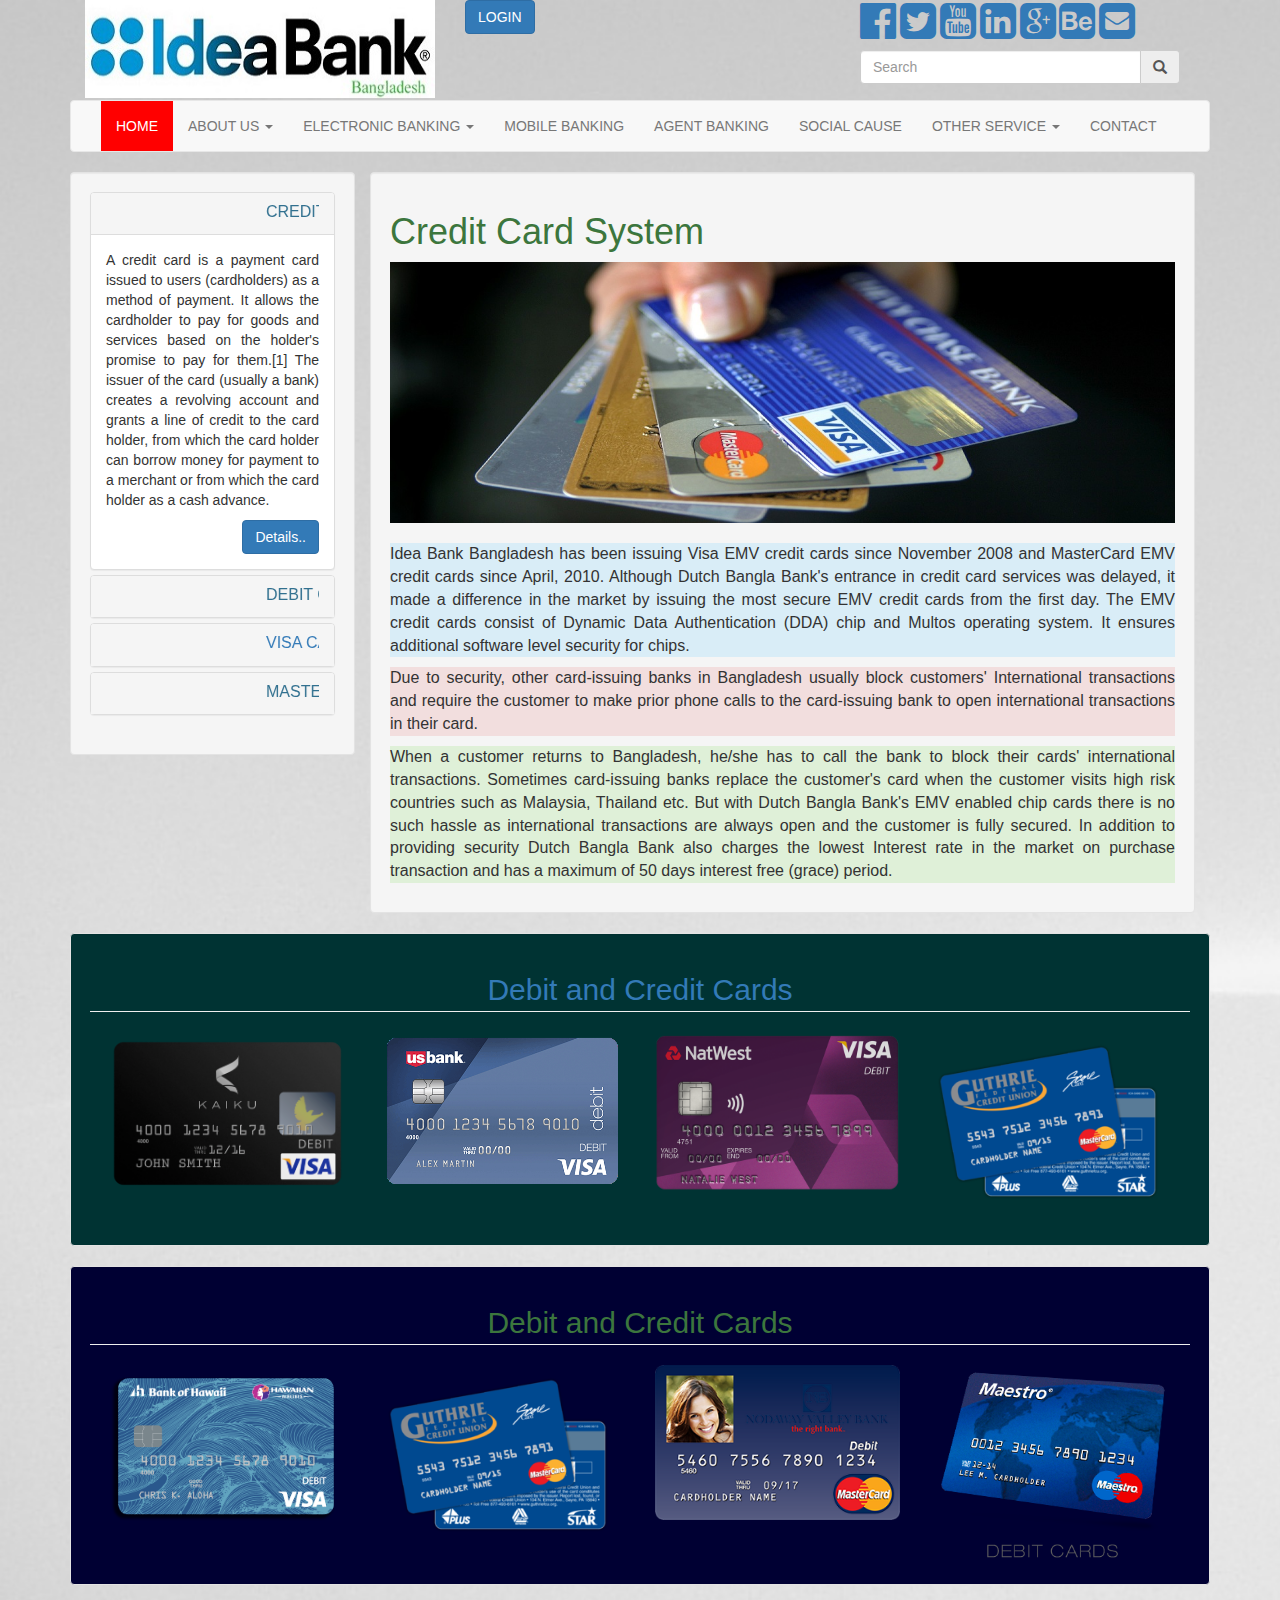
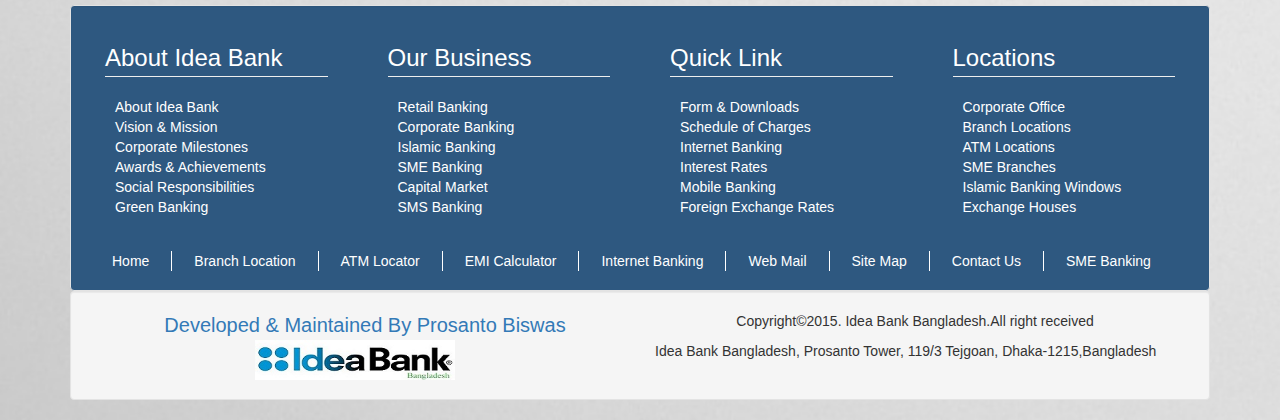
<file: WebsiteTemplate/credit_cards.html>
<!DOCTYPE html>
<html>
    <head>
        <title>Credit Card System</title>
        <meta charset="UTF-8">
        <meta name="viewport" content="width=device-width, initial-scale=1.0">

        <link type="text/css" rel="stylesheet" href="css/bootstrap.min.css">
        <link type="text/css" rel="stylesheet" href="css/font-awesome.min.css">
        <link type="text/css" rel="stylesheet" href="css/custom.css">
        <link rel="icon" href="images/Card/Master-2.jpg" type="image/x-icon">
    </head>
    <body>
        <section>
            <div class="container">
                <div class="row banner">
                    <div class="col-md-4">
                        <img src="images/logo.jpg" alt="image" class="img-responsive" id="logo">
                    </div>

                    <div class="col-md-4">
                        <a href="Login.html" class="btn btn-primary">LOGIN</a>
                    </div>

                    <div class="col-md-4">
                        <div class="col-md-12">
                            <a href="http://www.facebook.com"><span class="fa fa-3x fa-facebook-official"></span></a>
                            <a href="http://www.twitter.com"><span class="fa fa-3x fa-twitter-square"></span></a>
                            <a href="http://www.youtube.com"><span class="fa fa-3x fa-youtube-square"></span></a>
                            <a href="http://www.linkedin.com"><span class="fa fa-3x fa-linkedin-square"></span></a>                                                   
                            <a href="http://www.googleplus.com"><span class="fa fa-3x fa-google-plus-square"></span></a>                          
                            <a href="http://www.linkedin.com"><span class="fa fa-3x fa-behance-square"></span></a>                                                 
                            <a href="http://www.linkedin.com"><span class="fa fa-3x fa-envelope-square"></span></a>                          
                        </div>

                        <form class="navbar-form pull-right">
                            <div class="input-group">
                                <input type="text" name="" class="form-control" placeholder="Search" size="50">
                                <span class="input-group-addon">
                                    <span class="glyphicon glyphicon-search"></span>
                                </span>
                            </div>
                        </form>

                    </div>

                </div>
            </div>
        </section>
        <section>
            <div class="container">
                <nav class="navbar navbar-default">
                    <div class="container-fluid">
                        <div class="navbar-header">
                            <button class="navbar-toggle" data-toggle="collapse" data-target="#mynavbar">
                                <span class="icon-bar"></span>
                                <span class="icon-bar"></span>
                                <span class="icon-bar"></span>
                            </button>
                        </div>
                        <div class="navbar-collapse collapse" id="mynavbar">
                            <ul class="nav navbar-nav">
                                <li class="active bg-primary"><a href="index.html">HOME</a></li>

                                <li class="dropdown">
                                    <a href="about.html" class="dropdown-toggle" data-toggle="dropdown">ABOUT US <span class="caret"></span></a>
                                    <ul class="dropdown-menu">
                                        <li><a href="Brief_History.html">Brief History</a></li>
                                        <li><a href="#">Board of Directors</a></li>
                                        <li><a href="#">Management</a></li>
                                    </ul> 
                                </li>

                                <li class="dropdown"><a href="about.html" class="dropdown-toggle" data-toggle="dropdown">ELECTRONIC BANKING <span class="caret"></span></a>
                                    <ul class="dropdown-menu">
                                        <li><a href="#">Internet Banking</a></li>
                                        <li><a href="#">Core Banking</a></li>
                                        <li><a href="#">Debit Card</a></li>
                                        <li><a href="credit_cards.html">Credit Card System</a></li>
                                        <li><a href="#">Internet Payment Gateway</a></li>
                                        <li><a href="#">Sms alert Banking</a></li>
                                        <li><a href="#">Agent Banking</a></li>
                                        <li><a href="#">Call Center</a></li>
                                        <li><a href="#">Data Center</a></li>
                                    </ul> 
                                </li>
                                <li><a href="mbanking.html">MOBILE BANKING</a></li>
                                <li><a href="agentbanking.html">AGENT BANKING</a></li>
                                <li><a href="about.html">SOCIAL CAUSE</a></li>

                                <li class="dropdown">
                                    <a href="about.html" class="dropdown-toggle" data-toggle="dropdown">OTHER SERVICE <span class="caret"></span></a>
                                    <ul class="dropdown-menu">
                                        <li><a href="#">Internet Banking</a></li>
                                        <li><a href="#">Core Banking</a></li>
                                        <li><a href="#">Debit Card</a></li>
                                        <li><a href="credit_cards.html">Credit Card System</a></li>
                                        <li><a href="#">Internet Payment Gateway</a></li>
                                        <li><a href="#">Sms alert Banking</a></li>
                                        <li><a href="#">Agent Banking</a></li>
                                        <li><a href="#">Call Center</a></li>
                                        <li><a href="#">Data Center</a></li>
                                    </ul>
                                </li>
                                <li><a href="contact.html">CONTACT</a></li>
                            </ul>
                        </div>
                    </div>
                </nav>
            </div>
        </section>


        <section>
            <div class="container">
                <div class="row">
                    <div class="col-md-12">
                        <div class="col-md-3 well">
                       <div class="panel-group" id="mypanel">
                            <div class="panel panel-default">
                                <div class="panel-heading">
                                    <h4 class="panel-title">
                                        <marquee><a href="#panel_one" data-toggle="collapse" data-parent="#mypanel" class="text-uppercase text-info">Credit Card</a></marquee>
                                    </h4>
                                </div>
                                <div id="panel_one" class="panel-collapse collapse in">
                                    <div class="panel-body">
                                        <p class="text-justify">A credit card is a payment card issued to users (cardholders) as a method of payment. It allows the cardholder to pay for goods and services based on the holder's promise to pay for them.[1] The issuer of the card (usually a bank) creates a revolving account and grants a line of credit to the card holder, from which the card holder can borrow money for payment to a merchant or from which the card holder as a cash advance.</p>
                                        <a href="#" class="btn btn-primary pull-right" >Details..</a>
                                    </div>
                                </div>
                            </div>
                            <div class="panel panel-default">
                                <div class="panel-heading">
                                    <h4 class="panel-title">
                                        <marquee><a href="#panel_two" data-toggle="collapse" data-parent="#mypanel" class="text-uppercase text-info">Debit Cards</a></marquee>
                                    </h4>
                                </div>
                                <div id="panel_two" class="panel-collapse collapse">
                                    <div class="panel-body">
                                        <p class="text-justify">A debit card (also known as a bank card or check card) is a plastic payment card that provides the cardholder electronic access to their bank account(s) at a financial institution. Some cards may bear a stored value with which a payment is made, while most relay a message to the cardholder's bank to withdraw funds from a payer's designated bank account. The card, where accepted, can be used instead of cash when making purchases. In some cases, the primary account number is assigned exclusively for use on the Internet and there is no physical card.</p>
                                        <a href="#" class="btn btn-primary pull-right" >Details..</a>
                                    </div>
                                </div>
                            </div>
                           <div class="panel panel-default">
                                <div class="panel-heading">
                                    <h4 class="panel-title">
                                        <marquee><a href="#panel_three" data-toggle="collapse" data-parent="#mypanel" class="text-uppercase text-primary">Visa Cards</a></marquee>
                                    </h4>
                                </div>
                                <div id="panel_three" class="panel-collapse collapse">
                                    <div class="panel-body">
                                        <p class="text-justify">Visa has operations across India, Australia, Oceania, Asia-Pacific, North America, Central and South America, the Caribbean, Western Europe, Central and Eastern Europe, Africa and Middle East. Visa Europe is a separate membership entity that is an exclusive licensee of Visa Inc.'s trademarks and technology in the European region, issuing cards such as Visa Debit and Visa Credit.</p>
                                        <a href="#" class="btn btn-primary pull-right" >Details..</a>
                                    </div>
                                </div>
                            </div>
                           <div class="panel panel-default">
                                <div class="panel-heading">
                                    <h4 class="panel-title">
                                        <marquee><a href="#panel_four" data-toggle="collapse" data-parent="#mypanel" class="text-uppercase text-info">Master Cards</a></marquee>
                                    </h4>
                                </div>
                                <div id="panel_four" class="panel-collapse collapse">
                                    <div class="panel-body">
                                        <p class="text-justify">Idea Bank Bangladesh has been awarded for its significant contribution to the society by providing scholarship to the poor & meritorious students of the country at the 1st International Conference on Digital Education held at University of Dhaka on September 02, 2015. The conference was jointly organized by Center on Budget and Policy, University of Dhaka and BacBon Foundation, a non-govt. development organization working to promote social development in the country.</p>
                                        <a href="#" class="btn btn-primary pull-right" >Details..</a>
                                    </div>
                                </div>
                            </div>
                        </div>

                        </div>
                        <div class="col-md-9">
                            <div class="col-md-12  well">
                            <h1 class="text-success">Credit Card System</h1>
                            <img src="images/Card/slider card.jpg" alt="image" class="img-responsive" id="history_img"><br/>
                            <div class="row">
                                <div class="col-md-12">
                                <p class="bg-info text-justify" style="font-size: 16px;">
                                    Idea Bank Bangladesh has been issuing Visa EMV credit cards since November 2008 and MasterCard EMV credit cards since April, 2010. Although Dutch Bangla Bank's entrance in credit card services was delayed, it made a difference in the market by issuing the most secure EMV credit cards from the first day. The EMV credit cards consist of Dynamic Data Authentication (DDA) chip and Multos operating system. It ensures additional software level security for chips.
                                </p>
                                </div>
                            </div>
                            <div class="row">
                                <div class="col-md-12">
                                <p class="bg-danger text-justify" style="font-size: 16px;">
                                    Due to security, other card-issuing banks in Bangladesh usually block customers' International transactions and require the customer to make prior phone calls to the card-issuing bank to open international transactions in their card.
                                </p>
                            </div>
                            </div>
                            <div class="row">
                                  <div class="col-md-12">
                            <p class="bg-success text-justify" style="font-size: 16px;">
                               When a customer returns to Bangladesh, he/she has to call the bank to block their cards' international transactions. Sometimes card-issuing banks replace the customer's card when the customer visits high risk countries such as Malaysia, Thailand etc. But with Dutch Bangla Bank's EMV enabled chip cards there is no such hassle as international transactions are always open and the customer is fully secured. In addition to providing security Dutch Bangla Bank also charges the lowest Interest rate in the market on purchase transaction and has a maximum of 50 days interest free (grace) period.
                            </p>
                            </div>
                            </div>
                        </div> 
                        </div>
                    </div>
                </div>
            </div>
        </section>
        <section>
            <div class="container">
                <div class="row">
                    <div class="col-md-12">
                        <div class="col-md-12 well" style="background-color: #003333;">
                        <h2 class="text-center text-primary">Debit and Credit Cards</h2><hr/>
                        <div class="col-md-3">
                            <img src="images/Card/Debit Card-1.png" alt="image" class="img-responsive" id="debit_card">
                        </div>
                        <div class="col-md-3">
                            <img src="images/Card/Debit Card-2.gif" alt="image" class="img-responsive" id="debit_card">
                        </div>
                        <div class="col-md-3">
                            <img src="images/Card/Debit Card-3.png" alt="image" class="img-responsive" id="debit_card">
                        </div>
                        <div class="col-md-3">
                            <img src="images/Card/Debit Card-4.png" alt="image" class="img-responsive" id="debit_card">
                        </div>
                         </div>
                    </div>
                </div>
                <div class="row">
                    <div class="col-md-12">
                        <div class="col-md-12 well" style="background-color: #000033;">
                        <h2 class="text-center text-success">Debit and Credit Cards</h2><hr/>
                        <div class="col-md-3">
                            <img src="images/Card/Debit Card-5.png" alt="image" class="img-responsive" id="debit_card">
                        </div>
                        <div class="col-md-3">
                            <img src="images/Card/Debit Card-4.png" alt="image" class="img-responsive" id="debit_card">
                        </div>
                        <div class="col-md-3">
                            <img src="images/Card/Debit Card-7.png" alt="image" class="img-responsive" id="debit_card">
                        </div>
                        <div class="col-md-3">
                            <img src="images/Card/Debit Card-8.png" alt="image" class="img-responsive" id="debit_card">
                        </div>
                    </div>
                    </div>
                </div>
            </div>
        </section>

        <section>
            <div class="container">
                <div class="col-md-12 well footer-bg">
                    <div class="row">
                        <div class="col-md-3">
                            <div class="col-md-12">
                                <h3 style="color: white;">About Idea Bank</h3><hr/>
                                <ul class="prosanto"> 
                                    <li><a href="#">About Idea Bank</a></li>                           
                                    <li><a href="#">Vision & Mission</a></li>                             
                                    <li><a href="#">Corporate Milestones</a></li>                             
                                    <li> <a href="#">Awards & Achievements</a></li>                             
                                    <li><a href="#">Social Responsibilities</a></li>                             
                                    <li><a href="#">Green Banking</a></li>    
                                </ul>
                            </div>
                        </div>
                        <div class="col-md-3">
                            <div class="col-md-12">
                                <h3 style="color: white;">Our Business</h3><hr/>
                                <ul class="prosanto"> 
                                    <li><a href="#">Retail Banking</a></li>                           
                                    <li><a href="#">Corporate Banking</a></li>                             
                                    <li><a href="#">Islamic Banking</a></li>                             
                                    <li> <a href="#">SME Banking</a></li>                             
                                    <li><a href="#">Capital Market</a></li>                             
                                    <li><a href="#">SMS Banking</a></li>    
                                </ul>
                            </div>
                        </div>
                        <div class="col-md-3">
                            <div class="col-md-12">
                                <h3 style="color: white;">Quick Link</h3><hr/>
                                <ul class="prosanto"> 
                                    <li><a href="#">Form & Downloads</a></li>                           
                                    <li><a href="#">Schedule of Charges</a></li>                             
                                    <li><a href="#">Internet Banking</a></li>                             
                                    <li> <a href="#">Interest Rates</a></li>                             
                                    <li><a href="#">Mobile Banking</a></li>                             
                                    <li><a href="#">Foreign Exchange Rates</a></li>    
                                </ul>
                            </div>
                        </div>
                        <div class="col-md-3">
                            <div class="col-md-12">
                                <h3 style="color: white;">Locations</h3><hr/>
                                <ul class="prosanto"> 
                                    <li><a href="#">Corporate Office</a></li>                           
                                    <li><a href="#">Branch Locations</a></li>                             
                                    <li><a href="#">ATM Locations</a></li>                             
                                    <li> <a href="#">SME Branches</a></li>                             
                                    <li><a href="#">Islamic Banking Windows</a></li>                             
                                    <li><a href="#">Exchange Houses</a></li>    
                                </ul>
                            </div>
                        </div>
                        <div class="row">
                            <div class="col-md-12">
                                <div class="col-md-12">
                                    <ul class="footer_menu">
                                        <li><a href="#">Home</a></li>
                                        <li><a href="#">Branch Location</a></li>
                                        <li><a href="#"> ATM Locator</a></li>
                                        <li><a href="#"> EMI Calculator</a></li>
                                        <li><a href="#"> Internet Banking</a></li>
                                        <li><a href="#"> Web Mail</a></li>
                                        <li><a href="#"> Site Map</a></li>
                                        <li><a href="#"> Contact Us</a></li>
                                        <li><a href="#"> SME Banking </a></li>
                                    </ul>
                                </div>
                            </div>
                        </div>
                    </div>
                </div>
            </div>
        </section>

        <section>
            <div class="container">
                <div class="row">
                    <div class="col-md-12">
                        <div class="col-md-12 well" style="margin-top: -20px;">
                            <div class="col-md-6">
                                <p class="text-center text-primary" style="font-size: 20px;">Developed & Maintained By Prosanto Biswas</p>
                                <a href="index.html"> <img src="images/footer_logo.jpg" alt="image" class="img-responsive" id="footer_img"></a>
                            </div>
                            <div class="col-md-6">
                                <p class=" text-center">Copyright&copy;2015. Idea Bank Bangladesh.All right received</p>
                                <p class="">Idea Bank Bangladesh, Prosanto Tower, 119/3 Tejgoan, Dhaka-1215,Bangladesh</p>
                            </div>
                        </div>
                    </div>
                </div>
            </div>
        </section>

        <script type="text/javascript" src="js/ajax_jquery.js"></script>
        <script type="text/javascript" src="js/bootstrap.min.js"></script>
    </body>
</html>
</file>
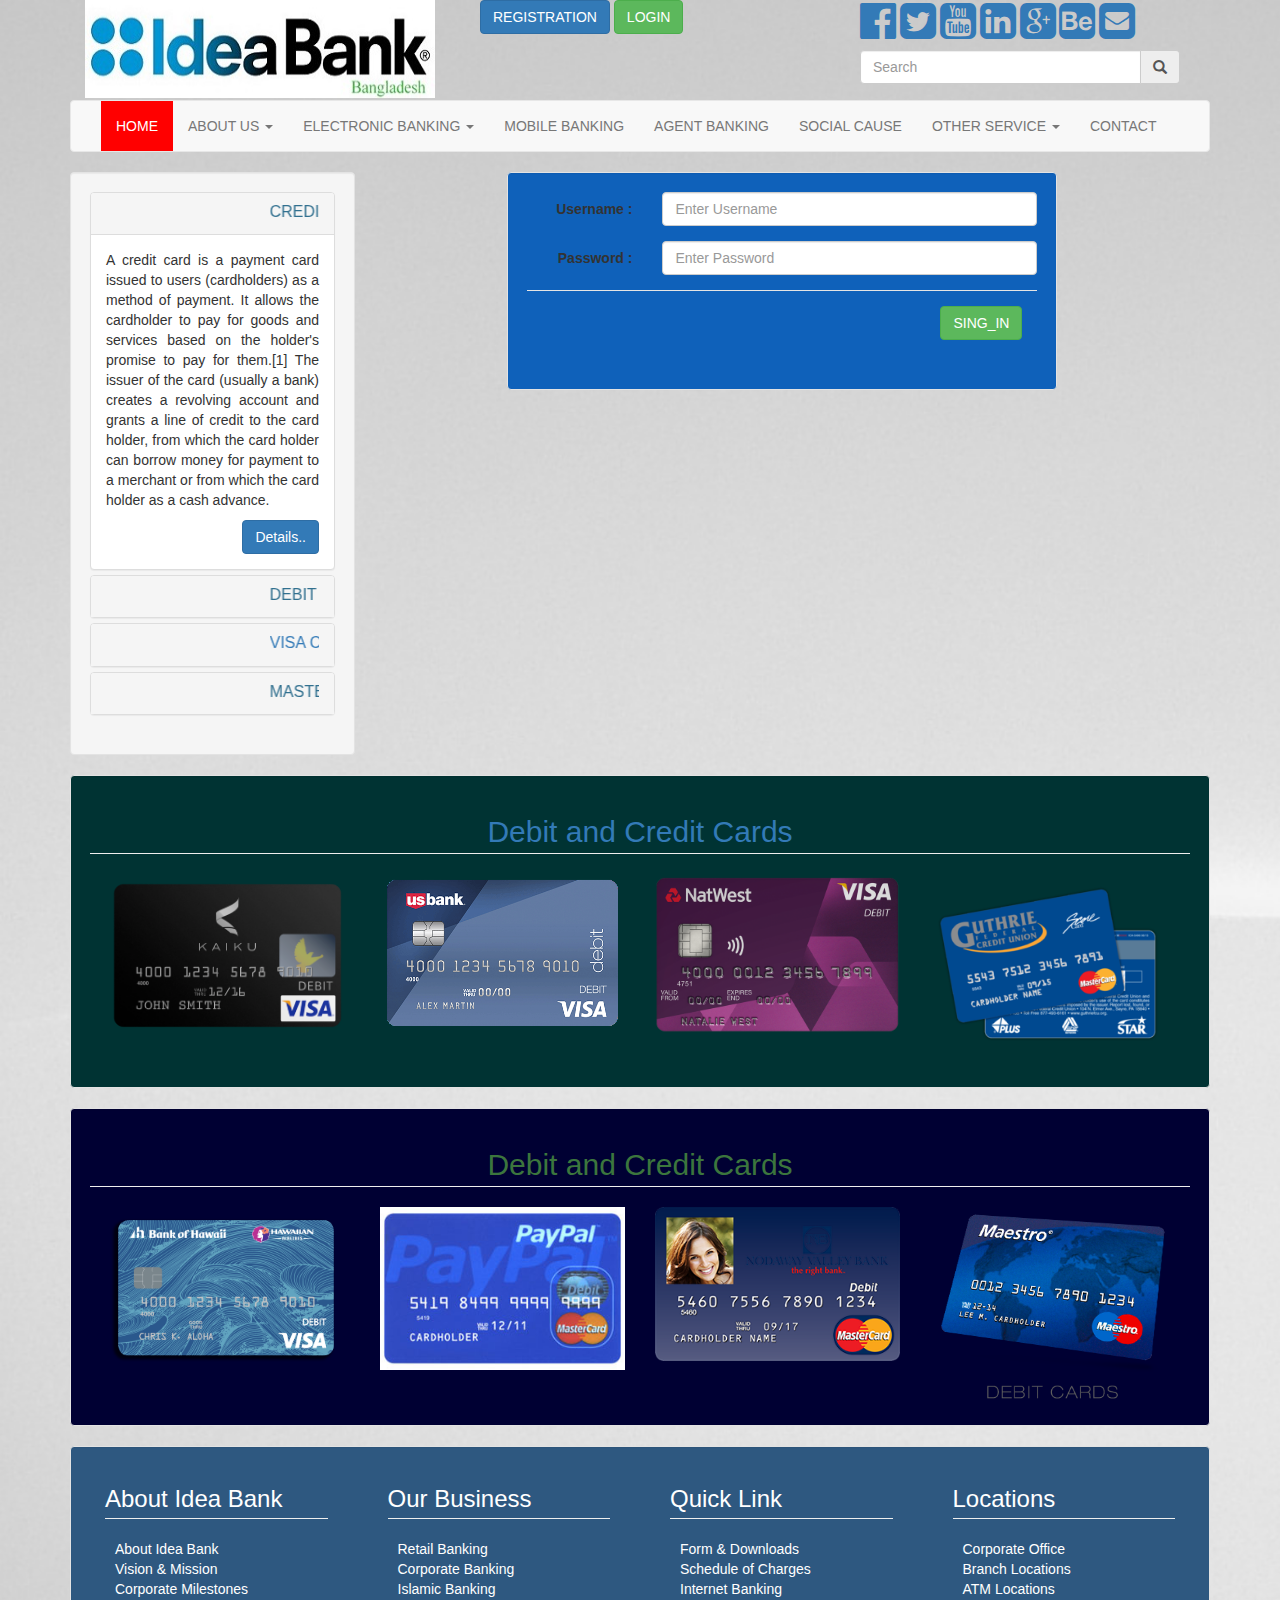
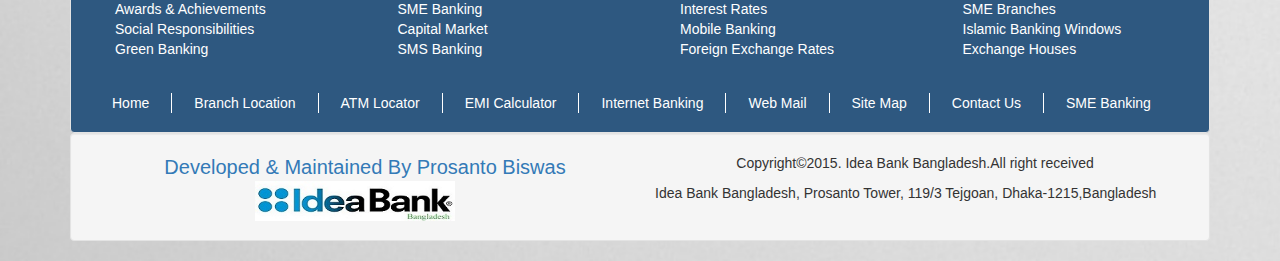
<file: WebsiteTemplate/Login.html>
<!DOCTYPE html>
<html>
    <head>
        <title>Login</title>
        <meta charset="UTF-8">
        <meta name="viewport" content="width=device-width, initial-scale=1.0">

        <link type="text/css" rel="stylesheet" href="css/bootstrap.min.css">
        <link type="text/css" rel="stylesheet" href="css/font-awesome.min.css">
        <link type="text/css" rel="stylesheet" href="css/custom.css">
        <link rel="icon" href="images/register.PNG" type="image/x-icon">
    </head>
    <body>
        <section>
            <div class="container">
                <div class="row banner">
                    <div class="col-md-4">
                        <img src="images/logo.jpg" alt="image" class="img-responsive" id="logo">
                    </div>

                    <div class="col-md-4">
                        <div class="col-md-12">
                          <a href="Registration.html" class="btn btn-primary">REGISTRATION</a>
                         <a href="Login.html" class="btn btn-success">LOGIN</a>
                        </div>
                        
                    </div>

                    <div class="col-md-4">
                        <div class="col-md-12">
                            <a href="http://www.facebook.com"><span class="fa fa-3x fa-facebook-official"></span></a>
                            <a href="http://www.twitter.com"><span class="fa fa-3x fa-twitter-square"></span></a>
                            <a href="http://www.youtube.com"><span class="fa fa-3x fa-youtube-square"></span></a>
                            <a href="http://www.linkedin.com"><span class="fa fa-3x fa-linkedin-square"></span></a>                                                   
                            <a href="http://www.googleplus.com"><span class="fa fa-3x fa-google-plus-square"></span></a>                          
                            <a href="http://www.linkedin.com"><span class="fa fa-3x fa-behance-square"></span></a>                                                 
                            <a href="http://www.linkedin.com"><span class="fa fa-3x fa-envelope-square"></span></a>                          
                        </div>

                        <form class="navbar-form pull-right">
                            <div class="input-group">
                                <input type="text" name="" class="form-control" placeholder="Search" size="50">
                                <span class="input-group-addon">
                                    <span class="glyphicon glyphicon-search"></span>
                                </span>
                            </div>
                        </form>

                    </div>

                </div>
            </div>
        </section>
        <section>
            <div class="container">
                <nav class="navbar navbar-default">
                    <div class="container-fluid">
                        <div class="navbar-header">
                            <button class="navbar-toggle" data-toggle="collapse" data-target="#mynavbar">
                                <span class="icon-bar"></span>
                                <span class="icon-bar"></span>
                                <span class="icon-bar"></span>
                            </button>
                        </div>
                        <div class="navbar-collapse collapse" id="mynavbar">
                            <ul class="nav navbar-nav">
                                <li class="active bg-primary"><a href="index.html">HOME</a></li>

                                <li class="dropdown">
                                    <a href="about.html" class="dropdown-toggle" data-toggle="dropdown">ABOUT US <span class="caret"></span></a>
                                    <ul class="dropdown-menu">
                                        <li><a href="Brief_History.html">Brief History</a></li>
                                        <li><a href="#">Board of Directors</a></li>
                                        <li><a href="#">Management</a></li>
                                    </ul> 
                                </li>

                                <li class="dropdown"><a href="about.html" class="dropdown-toggle" data-toggle="dropdown">ELECTRONIC BANKING <span class="caret"></span></a>
                                    <ul class="dropdown-menu">
                                        <li><a href="#">Internet Banking</a></li>
                                        <li><a href="#">Core Banking</a></li>
                                        <li><a href="#">Debit Card</a></li>
                                        <li><a href="credit_cards.html">Credit Card System</a></li>
                                        <li><a href="#">Internet Payment Gateway</a></li>
                                        <li><a href="#">Sms alert Banking</a></li>
                                        <li><a href="#">Agent Banking</a></li>
                                        <li><a href="#">Call Center</a></li>
                                        <li><a href="#">Data Center</a></li>
                                    </ul> 
                                </li>
                                <li><a href="mbanking.html">MOBILE BANKING</a></li>
                                <li><a href="agentbanking.html">AGENT BANKING</a></li>
                                <li><a href="about.html">SOCIAL CAUSE</a></li>

                                <li class="dropdown">
                                    <a href="about.html" class="dropdown-toggle" data-toggle="dropdown">OTHER SERVICE <span class="caret"></span></a>
                                    <ul class="dropdown-menu">
                                        <li><a href="#">Internet Banking</a></li>
                                        <li><a href="#">Core Banking</a></li>
                                        <li><a href="#">Debit Card</a></li>
                                        <li><a href="credit_cards.html">Credit Card System</a></li>
                                        <li><a href="#">Internet Payment Gateway</a></li>
                                        <li><a href="#">Sms alert Banking</a></li>
                                        <li><a href="#">Agent Banking</a></li>
                                        <li><a href="#">Call Center</a></li>
                                        <li><a href="#">Data Center</a></li>
                                    </ul>
                                </li>
                                <li><a href="contact.html">CONTACT</a></li>
                            </ul>
                        </div>
                    </div>
                </nav>
            </div>
        </section>


        <section>
            <div class="container">
                <div class="row">
                    <div class="col-md-12">
                        <div class="col-md-3 well">
                            <div class="panel-group" id="mypanel">
                                <div class="panel panel-default">
                                    <div class="panel-heading">
                                        <h4 class="panel-title">
                                            <marquee><a href="#panel_one" data-toggle="collapse" data-parent="#mypanel" class="text-uppercase text-info">Credit Card</a></marquee>
                                        </h4>
                                    </div>
                                    <div id="panel_one" class="panel-collapse collapse in">
                                        <div class="panel-body">
                                            <p class="text-justify">A credit card is a payment card issued to users (cardholders) as a method of payment. It allows the cardholder to pay for goods and services based on the holder's promise to pay for them.[1] The issuer of the card (usually a bank) creates a revolving account and grants a line of credit to the card holder, from which the card holder can borrow money for payment to a merchant or from which the card holder as a cash advance.</p>
                                            <a href="#" class="btn btn-primary pull-right" >Details..</a>
                                        </div>
                                    </div>
                                </div>
                                <div class="panel panel-default">
                                    <div class="panel-heading">
                                        <h4 class="panel-title">
                                            <marquee><a href="#panel_two" data-toggle="collapse" data-parent="#mypanel" class="text-uppercase text-info">Debit Cards</a></marquee>
                                        </h4>
                                    </div>
                                    <div id="panel_two" class="panel-collapse collapse">
                                        <div class="panel-body">
                                            <p class="text-justify">A debit card (also known as a bank card or check card) is a plastic payment card that provides the cardholder electronic access to their bank account(s) at a financial institution. Some cards may bear a stored value with which a payment is made, while most relay a message to the cardholder's bank to withdraw funds from a payer's designated bank account. The card, where accepted, can be used instead of cash when making purchases. In some cases, the primary account number is assigned exclusively for use on the Internet and there is no physical card.</p>
                                            <a href="#" class="btn btn-primary pull-right" >Details..</a>
                                        </div>
                                    </div>
                                </div>
                                <div class="panel panel-default">
                                    <div class="panel-heading">
                                        <h4 class="panel-title">
                                            <marquee><a href="#panel_three" data-toggle="collapse" data-parent="#mypanel" class="text-uppercase text-primary">Visa Cards</a></marquee>
                                        </h4>
                                    </div>
                                    <div id="panel_three" class="panel-collapse collapse">
                                        <div class="panel-body">
                                            <p class="text-justify">Visa has operations across India, Australia, Oceania, Asia-Pacific, North America, Central and South America, the Caribbean, Western Europe, Central and Eastern Europe, Africa and Middle East. Visa Europe is a separate membership entity that is an exclusive licensee of Visa Inc.'s trademarks and technology in the European region, issuing cards such as Visa Debit and Visa Credit.</p>
                                            <a href="#" class="btn btn-primary pull-right" >Details..</a>
                                        </div>
                                    </div>
                                </div>
                                <div class="panel panel-default">
                                    <div class="panel-heading">
                                        <h4 class="panel-title">
                                            <marquee><a href="#panel_four" data-toggle="collapse" data-parent="#mypanel" class="text-uppercase text-info">Master Cards</a></marquee>
                                        </h4>
                                    </div>
                                    <div id="panel_four" class="panel-collapse collapse">
                                        <div class="panel-body">
                                            <p class="text-justify">Idea Bank Bangladesh has been awarded for its significant contribution to the society by providing scholarship to the poor & meritorious students of the country at the 1st International Conference on Digital Education held at University of Dhaka on September 02, 2015. The conference was jointly organized by Center on Budget and Policy, University of Dhaka and BacBon Foundation, a non-govt. development organization working to promote social development in the country.</p>
                                            <a href="#" class="btn btn-primary pull-right" >Details..</a>
                                        </div>
                                    </div>
                                </div>
                            </div>

                        </div>
                        <div class="col-md-9">
                            <div class="row">
                                <div class="col-md-12">
								<div class="col-md-2"></div>
                                    <div class="col-md-8 well" style="background-color: #0F61BA;">
                                   	
                                  <form class="form-horizontal" role="form">
                        <div class="form-group">
                            <label class="control-label col-md-3" for="a">Username :</label>
                            <div class="col-md-9">
                                <input type="text" name="username" value="" class="form-control" id="a" placeholder="Enter Username" required="">
                            </div>
                        </div>
                        <div class="form-group">
                            <label class="control-label col-md-3" for="b">Password :</label>
                            <div class="col-md-9">
                                <input type="password" name="password" value="" class="form-control" id="b" placeholder="Enter Password" required="">
                            </div>
                        </div>
                    </form>

                                        <div class="modal-footer">
                                            <div class="form-group">
                                                <input type="submit" class="btn btn-success" name="" value="SING_IN">
                                            </div>
                                        </div>
                                    </div>
                                </div>
                            </div>
                        </div>
                        </section>
                        <section>
                            <div class="container">
                                <div class="row">
                                    <div class="col-md-12">
                                        <div class="col-md-12 well" style="background-color: #003333;">
                                            <h2 class="text-center text-primary">Debit and Credit Cards</h2><hr/>
                                            <div class="col-md-3">
                                                <img src="images/Card/Debit Card-1.png" alt="image" class="img-responsive" id="debit_card">
                                            </div>
                                            <div class="col-md-3">
                                                <img src="images/Card/Debit Card-2.gif" alt="image" class="img-responsive" id="debit_card">
                                            </div>
                                            <div class="col-md-3">
                                                <img src="images/Card/Debit Card-3.png" alt="image" class="img-responsive" id="debit_card">
                                            </div>
                                            <div class="col-md-3">
                                                <img src="images/Card/Debit Card-4.png" alt="image" class="img-responsive" id="debit_card">
                                            </div>
                                        </div>
                                    </div>
                                </div>
                                <div class="row">
                                    <div class="col-md-12">
                                        <div class="col-md-12 well" style="background-color: #000033;">
                                            <h2 class="text-center text-success">Debit and Credit Cards</h2><hr/>
                                            <div class="col-md-3">
                                                <img src="images/Card/Debit Card-5.png" alt="image" class="img-responsive" id="debit_card">
                                            </div>
                                            <div class="col-md-3">
                                                <img src="images/Card/Debit Card-6.jpg" alt="image" class="img-responsive" id="debit_card">
                                            </div>
                                            <div class="col-md-3">
                                                <img src="images/Card/Debit Card-7.png" alt="image" class="img-responsive" id="debit_card">
                                            </div>
                                            <div class="col-md-3">
                                                <img src="images/Card/Debit Card-8.png" alt="image" class="img-responsive" id="debit_card">
                                            </div>
                                        </div>
                                    </div>
                                </div>
                            </div>
                        </section>

                        <section>
                            <div class="container">
                                <div class="col-md-12 well footer-bg">
                                    <div class="row">
                                        <div class="col-md-3">
                                            <div class="col-md-12">
                                                <h3 style="color: white;">About Idea Bank</h3><hr/>
                                                <ul class="prosanto"> 
                                                    <li><a href="#">About Idea Bank</a></li>                           
                                                    <li><a href="#">Vision & Mission</a></li>                             
                                                    <li><a href="#">Corporate Milestones</a></li>                             
                                                    <li> <a href="#">Awards & Achievements</a></li>                             
                                                    <li><a href="#">Social Responsibilities</a></li>                             
                                                    <li><a href="#">Green Banking</a></li>    
                                                </ul>
                                            </div>
                                        </div>
                                        <div class="col-md-3">
                                            <div class="col-md-12">
                                                <h3 style="color: white;">Our Business</h3><hr/>
                                                <ul class="prosanto"> 
                                                    <li><a href="#">Retail Banking</a></li>                           
                                                    <li><a href="#">Corporate Banking</a></li>                             
                                                    <li><a href="#">Islamic Banking</a></li>                             
                                                    <li> <a href="#">SME Banking</a></li>                             
                                                    <li><a href="#">Capital Market</a></li>                             
                                                    <li><a href="#">SMS Banking</a></li>    
                                                </ul>
                                            </div>
                                        </div>
                                        <div class="col-md-3">
                                            <div class="col-md-12">
                                                <h3 style="color: white;">Quick Link</h3><hr/>
                                                <ul class="prosanto"> 
                                                    <li><a href="#">Form & Downloads</a></li>                           
                                                    <li><a href="#">Schedule of Charges</a></li>                             
                                                    <li><a href="#">Internet Banking</a></li>                             
                                                    <li> <a href="#">Interest Rates</a></li>                             
                                                    <li><a href="#">Mobile Banking</a></li>                             
                                                    <li><a href="#">Foreign Exchange Rates</a></li>    
                                                </ul>
                                            </div>
                                        </div>
                                        <div class="col-md-3">
                                            <div class="col-md-12">
                                                <h3 style="color: white;">Locations</h3><hr/>
                                                <ul class="prosanto"> 
                                                    <li><a href="#">Corporate Office</a></li>                           
                                                    <li><a href="#">Branch Locations</a></li>                             
                                                    <li><a href="#">ATM Locations</a></li>                             
                                                    <li> <a href="#">SME Branches</a></li>                             
                                                    <li><a href="#">Islamic Banking Windows</a></li>                             
                                                    <li><a href="#">Exchange Houses</a></li>    
                                                </ul>
                                            </div>
                                        </div>
                                        <div class="row">
                                            <div class="col-md-12">
                                                <div class="col-md-12">
                                                    <ul class="footer_menu">
                                                        <li><a href="#">Home</a></li>
                                                        <li><a href="#">Branch Location</a></li>
                                                        <li><a href="#"> ATM Locator</a></li>
                                                        <li><a href="#"> EMI Calculator</a></li>
                                                        <li><a href="#"> Internet Banking</a></li>
                                                        <li><a href="#"> Web Mail</a></li>
                                                        <li><a href="#"> Site Map</a></li>
                                                        <li><a href="#"> Contact Us</a></li>
                                                        <li><a href="#"> SME Banking </a></li>
                                                    </ul>
                                                </div>
                                            </div>
                                        </div>
                                    </div>
                                </div>
                            </div>
                        </section>

                        <section>
                            <div class="container">
                                <div class="row">
                                    <div class="col-md-12">
                                        <div class="col-md-12 well" style="margin-top: -20px;">
                                            <div class="col-md-6">
                                                <p class="text-center text-primary" style="font-size: 20px;">Developed & Maintained By Prosanto Biswas</p>
                                                <a href="index.html"> <img src="images/footer_logo.jpg" alt="image" class="img-responsive" id="footer_img"></a>
                                            </div>
                                            <div class="col-md-6">
                                                <p class=" text-center">Copyright&copy;2015. Idea Bank Bangladesh.All right received</p>
                                                <p class="">Idea Bank Bangladesh, Prosanto Tower, 119/3 Tejgoan, Dhaka-1215,Bangladesh</p>
                                            </div>
                                        </div>
                                    </div>
                                </div>
                            </div>
                        </section>
                        <script type="text/javascript" src="js/ajax_jquery.js"></script>
                        <script type="text/javascript" src="js/bootstrap.min.js"></script>
</body>
</html>
</file>
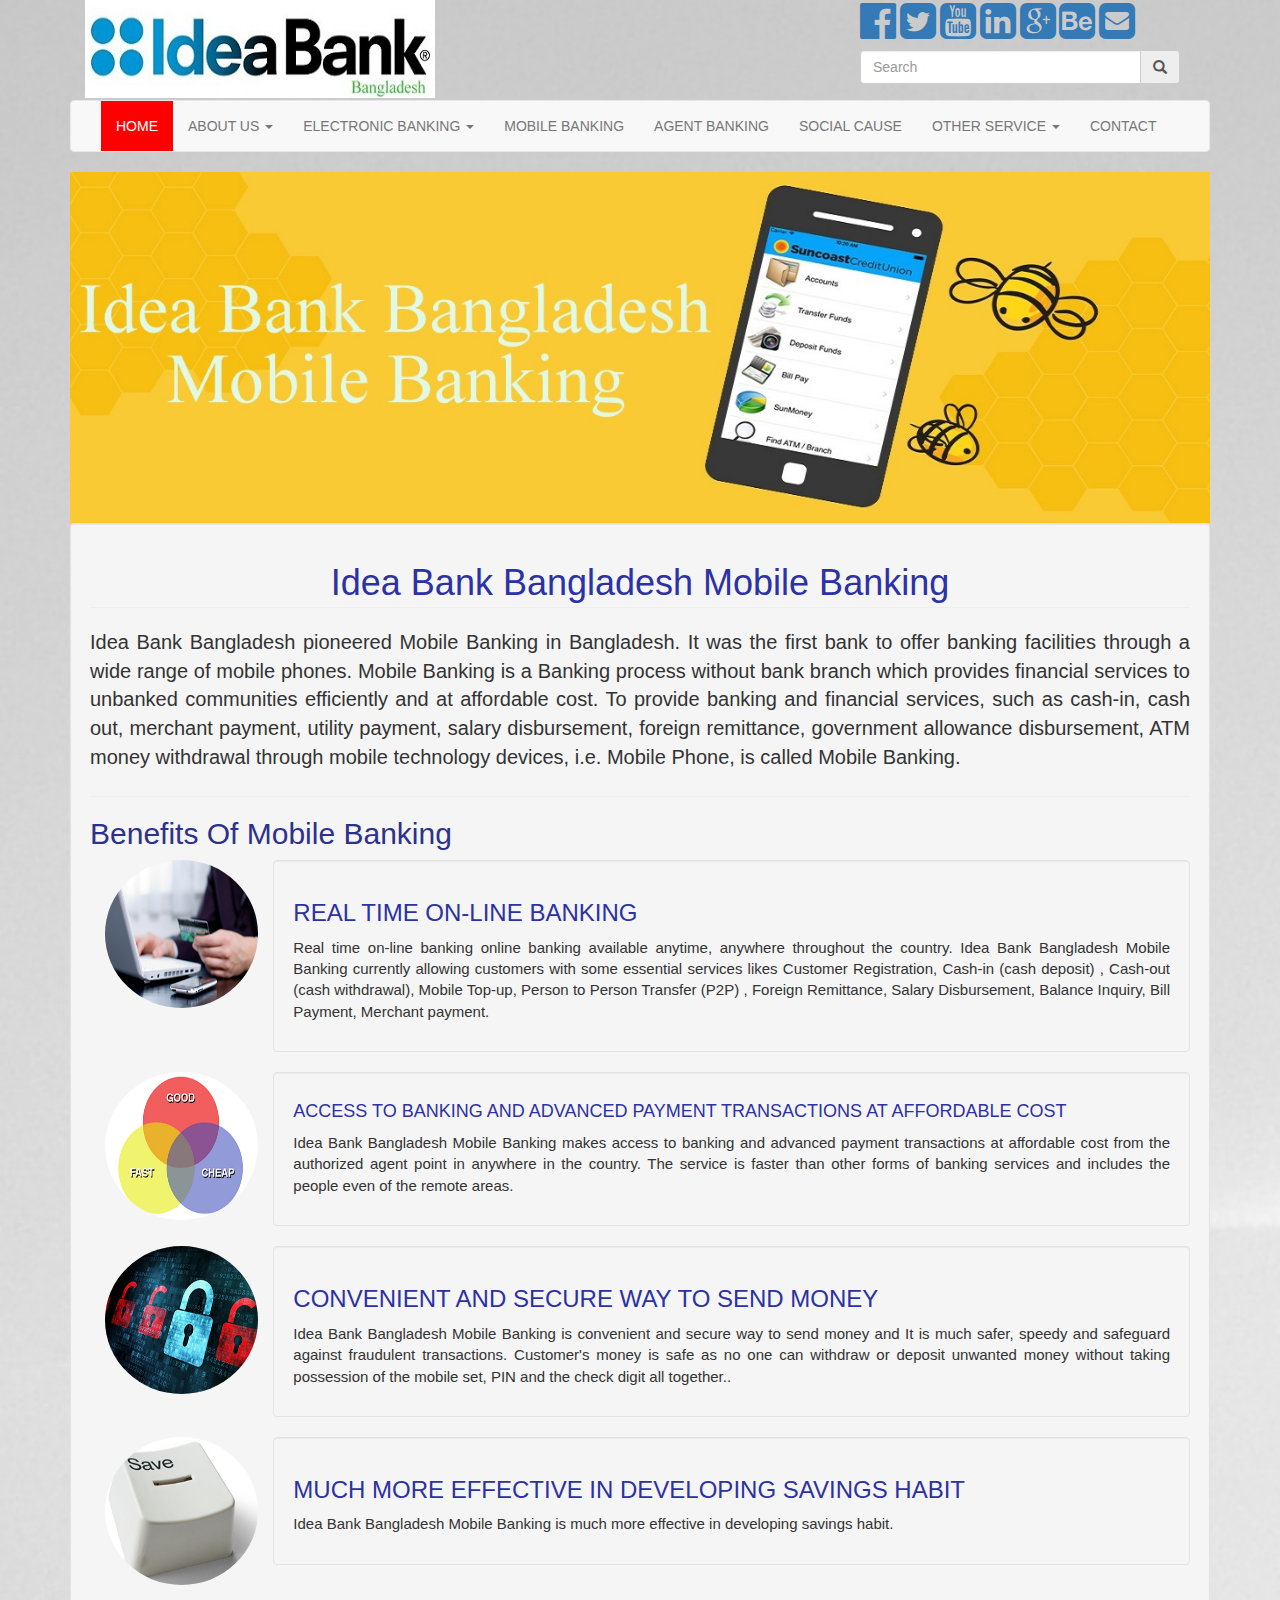
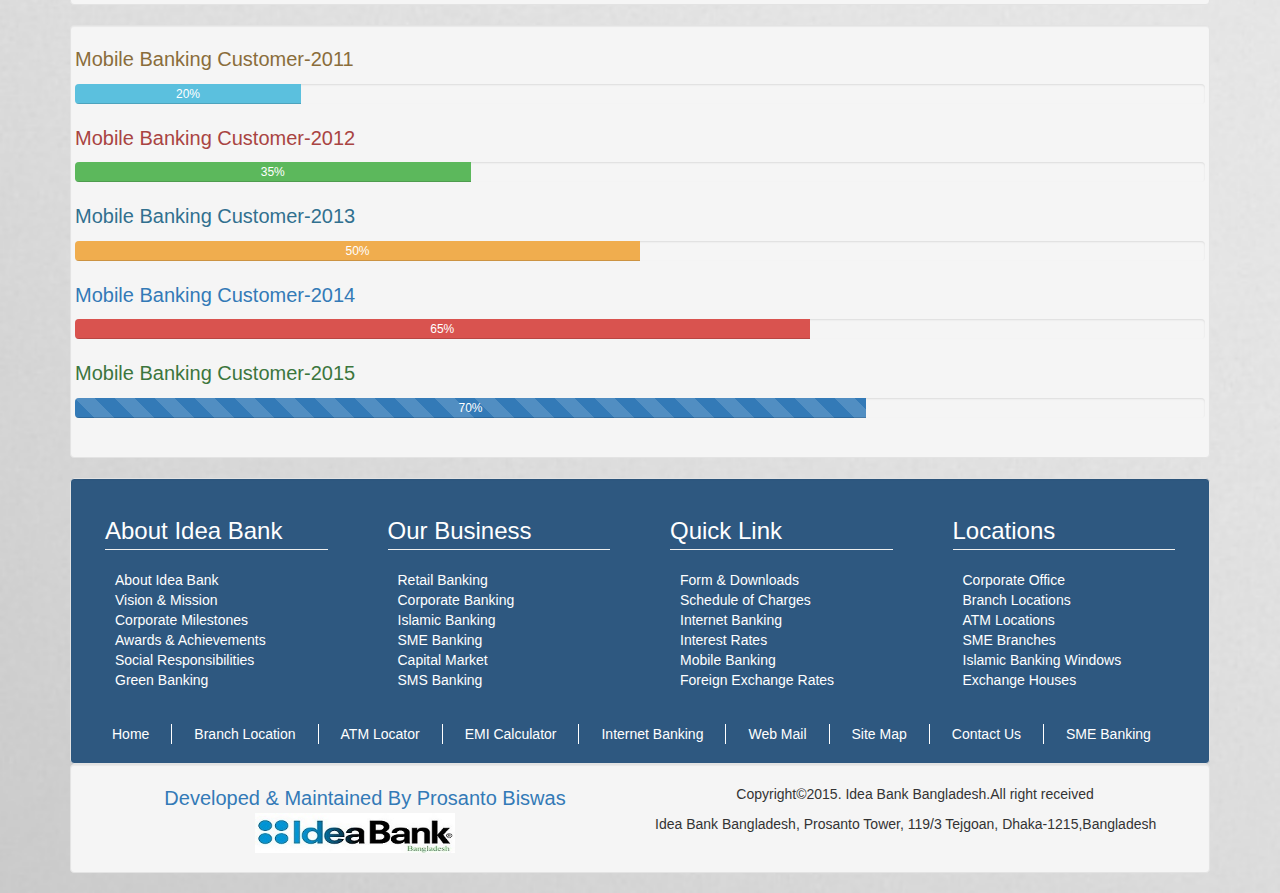
<file: WebsiteTemplate/mbanking.html>
<!DOCTYPE html>
<html>
    <head>
        <title>Mobile Banking</title>
        <meta charset="UTF-8">
        <meta name="viewport" content="width=device-width, initial-scale=1.0">

        <link type="text/css" rel="stylesheet" href="css/bootstrap.min.css">
        <link type="text/css" rel="stylesheet" href="css/font-awesome.min.css">
        <link rel="icon" href="images/mobile-banking.jpg" type="image/x-icon">
        <link type="text/css" rel="stylesheet" href="css/custom.css">
    </head>
    <body>
        <section>
            <div class="container">
                <div class="row banner">
                    <div class="col-md-4">
                        <img src="images/logo.jpg" alt="image" class="img-responsive" id="logo">
                    </div>

                    <div class="col-md-4">
                    </div>

                    <div class="col-md-4">
                        <div class="col-md-12">
                            <a href="http://www.facebook.com"><span class="fa fa-3x fa-facebook-official"></span></a>
                            <a href="http://www.twitter.com"><span class="fa fa-3x fa-twitter-square"></span></a>
                            <a href="http://www.youtube.com"><span class="fa fa-3x fa-youtube-square"></span></a>
                            <a href="http://www.linkedin.com"><span class="fa fa-3x fa-linkedin-square"></span></a>                                                   
                            <a href="http://www.googleplus.com"><span class="fa fa-3x fa-google-plus-square"></span></a>                          
                            <a href="http://www.linkedin.com"><span class="fa fa-3x fa-behance-square"></span></a>                                                 
                            <a href="http://www.linkedin.com"><span class="fa fa-3x fa-envelope-square"></span></a>                          
                        </div>

                        <form class="navbar-form pull-right">
                            <div class="input-group">
                                <input type="text" name="" class="form-control" placeholder="Search" size="50">
                                <span class="input-group-addon">
                                    <span class="glyphicon glyphicon-search"></span>
                                </span>
                            </div>
                        </form>

                    </div>

                </div>
            </div>
        </section>
        <section>
            <div class="container">
                <nav class="navbar navbar-default">
                    <div class="container-fluid">
                        <div class="navbar-header">
                            <button class="navbar-toggle" data-toggle="collapse" data-target="#mynavbar">
                                <span class="icon-bar"></span>
                                <span class="icon-bar"></span>
                                <span class="icon-bar"></span>
                            </button>
                        </div>
                        <div class="navbar-collapse collapse" id="mynavbar">
                            <ul class="nav navbar-nav">
                                <li class="active bg-primary"><a href="index.html">HOME</a></li>

                                <li class="dropdown">
                                    <a href="about.html" class="dropdown-toggle" data-toggle="dropdown">ABOUT US <span class="caret"></span></a>
                                    <ul class="dropdown-menu">
                                        <li><a href="Brief_History.html">Brief History</a></li>
                                        <li><a href="#">Board of Directors</a></li>
                                        <li><a href="#">Management</a></li>
                                    </ul> 
                                </li>

                                <li class="dropdown"><a href="about.html" class="dropdown-toggle" data-toggle="dropdown">ELECTRONIC BANKING <span class="caret"></span></a>
                                    <ul class="dropdown-menu">
                                        <li><a href="#">Internet Banking</a></li>
                                        <li><a href="#">Core Banking</a></li>
                                        <li><a href="credit_cards.html">Debit Card</a></li>
                                        <li><a href="credit_cards.html">Credit Card System</a></li>
                                        <li><a href="#">Internet Payment Gateway</a></li>
                                        <li><a href="#">Sms alert Banking</a></li>
                                        <li><a href="#">Agent Banking</a></li>
                                        <li><a href="#">Call Center</a></li>
                                        <li><a href="#">Data Center</a></li>
                                    </ul> 
                                </li>
                                <li><a href="mbanking.html">MOBILE BANKING</a></li>
                                <li><a href="agentbanking.html">AGENT BANKING</a></li>
                                <li><a href="about.html">SOCIAL CAUSE</a></li>

                                <li class="dropdown">
                                    <a href="about.html" class="dropdown-toggle" data-toggle="dropdown">OTHER SERVICE <span class="caret"></span></a>
                                    <ul class="dropdown-menu">
                                        <li><a href="#">Internet Banking</a></li>
                                        <li><a href="#">Core Banking</a></li>
                                        <li><a href="#">Debit Card</a></li>
                                        <li><a href="#">Credit Card System</a></li>
                                        <li><a href="#">Internet Payment Gateway</a></li>
                                        <li><a href="#">Sms alert Banking</a></li>
                                        <li><a href="#">Agent Banking</a></li>
                                        <li><a href="#">Call Center</a></li>
                                        <li><a href="#">Data Center</a></li>
                                    </ul>
                                </li>
                                <li><a href="contact.html">CONTACT</a></li>
                            </ul>
                        </div>
                    </div>
                </nav>
            </div>
        </section>
        <section>
            <div class="container">
                <div class="row">
                    <div class="col-md-12">
                        <img src="images/slider/MobileBanking.jpg" alt="image" class="img-responsive">
                    </div>
                </div>
            </div>
        </section>
        <section>
            <div class="container">
                <div class="row">
                    <div class="col-md-12">
                        <div class="col-md-12 well">
                            <h1 class="text-center" style="color: #2C31A6;">Idea Bank Bangladesh Mobile Banking</h1><hr/>
                            <p class="text-justify" style="font-size: 20px;">Idea Bank Bangladesh pioneered Mobile Banking in Bangladesh. It was the first bank to offer banking facilities through a wide range of mobile phones. Mobile Banking is a Banking process without bank branch which provides financial services to unbanked communities efficiently and at affordable cost.
                                To provide banking and financial services, such as cash-in, cash out, merchant payment, utility payment, salary disbursement, foreign remittance, government allowance disbursement, ATM money withdrawal through mobile technology devices, i.e. Mobile Phone, is called Mobile Banking. </p><br/>
                            <hr/>
                            <h2 class="text-capitalize"style="color: #2C318D;">Benefits of Mobile Banking</h2>
                            <div class="row">
                                <div class="col-md-12">
                                    <div class="col-md-2">
                                        <img src="images/onlinebanking.png" alt="image" class="img-circle img-responsive" id="m_img">
                                    </div>
                                    <div class="col-md-10 well">
                                        <h3 class="text-uppercase" style="color: #2C31A6;">Real time on-line banking</h3>
                                        <p class="text-justify" style="font-size: 15px;">Real time on-line banking online banking available anytime, 
                                            anywhere throughout the country. Idea Bank Bangladesh Mobile Banking currently allowing customers with some essential services likes Customer Registration, Cash-in (cash deposit) , Cash-out (cash withdrawal), Mobile Top-up, Person to Person Transfer (P2P) , 
                                            Foreign Remittance, Salary Disbursement, Balance Inquiry, Bill Payment, Merchant payment.</p>
                                    </div>
                                </div>
                            </div>
                            <div class="row">
                                <div class="col-md-12">
                                    <div class="col-md-2">
                                        <img src="images/afortablecost.png" alt="image" class="img-circle img-responsive" id="m_img">
                                    </div>
                                    <div class="col-md-10 well">
                                        <h4 class="text-uppercase" style="color: #2C31A6;">Access to banking and advanced payment transactions at affordable cost</h4>
                                        <p class="text-justify" style="font-size: 15px;">Idea Bank Bangladesh Mobile Banking makes access to banking and advanced payment transactions at affordable cost from the authorized agent point in anywhere in the country.
                                            The service is faster than other forms of banking services and includes the people even of the remote areas.</p>
                                    </div>
                                </div>
                            </div>
                            <div class="row">
                                <div class="col-md-12">
                                    <div class="col-md-2">
                                        <img src="images/securemoney.png" alt="image" class="img-circle img-responsive" id="m_img">
                                    </div>
                                    <div class="col-md-10 well">
                                        <h3 class="text-uppercase" style="color: #2C31A6;">Convenient and secure way to send money</h3>
                                        <p class="text-justify" style="font-size: 15px;">Idea Bank Bangladesh Mobile Banking is convenient and secure way to send money and It is much safer, speedy and safeguard against fraudulent transactions. 
                                            Customer's money is safe as no one can withdraw or deposit unwanted money without taking possession of the mobile set, PIN and the check digit all together..</p>
                                    </div>
                                </div>
                            </div>
                            <div class="row">
                                <div class="col-md-12">
                                    <div class="col-md-2">
                                        <img src="images/savemoney.png" alt="image" class="img-circle img-responsive" id="m_img">
                                    </div>
                                    <div class="col-md-10 well">
                                        <h3 class="text-uppercase" style="color: #2C31A6;">Much more effective in developing savings habit</h3>
                                        <p class="text-justify" style="font-size: 15px;">Idea Bank Bangladesh Mobile Banking is much more effective in developing savings habit.</p>
                                    </div>
                                </div>
                            </div>
                        </div>
                    </div>
                </div>
            </div>
        </section>
        <section>
            <div class="container">
                <div class="row">
                    <div class="col-md-12">
                        <div class="col-md-12 well">
                        <div class="row">
                            <p class="text-warning" style="font-size: 20px;">Mobile Banking Customer-2011</p>
                            <div class="progress">
                                <div class="progress-bar progress-bar-info" role="progressbar"
                                     aria-valuenow="20" aria-valuemin="0" aria-valuemax="100" 
                                     style="width:20%; ">
                                    <span class="">20%</span>
                                </div>
                            </div>
                            <p class="text-danger" style="font-size: 20px;">Mobile Banking Customer-2012</p>
                            <div class="progress">
                                <div class="progress-bar progress-bar-success" role="progressbar"
                                     aria-valuenow="35" aria-valuemin="0" aria-valuemax="100" 
                                     style="width:35%; ">
                                    <span class="">35%</span>
                                </div>
                            </div>
                            <p class="text-info" style="font-size: 20px;">Mobile Banking Customer-2013</p>
                            <div class="progress">
                                <div class="progress-bar progress-bar-warning" role="progressbar"
                                     aria-valuenow="50" aria-valuemin="0" aria-valuemax="100" 
                                     style="width:50%; ">
                                    <span class="">50%</span>
                                </div>
                            </div>
                            <p class="text-primary" style="font-size: 20px;">Mobile Banking Customer-2014</p>
                            <div class="progress">
                                <div class="progress-bar progress-bar-danger" role="progressbar"
                                     aria-valuenow="65" aria-valuemin="0" aria-valuemax="100" 
                                     style="width:65%;">
                                    <span class="">65%</span>
                                </div>
                            </div>
                            <p class="text-success" style="font-size: 20px;">Mobile Banking Customer-2015</p>
                            <div class="progress">
                                <div class="progress-bar progress-bar-striped active" role="progressbar"
                                     aria-valuenow="70" aria-valuemin="0" aria-valuemax="100" 
                                     style="width:70%; ">
                                    <span class="">70%</span>
                                </div>
                            </div>
                        </div>
                    </div>
                    </div>
                </div>
            </div>
        </section>

        <section>
            <div class="container">
                <div class="col-md-12 well footer-bg">
                    <div class="row">
                        <div class="col-md-3">
                            <div class="col-md-12">
                                <h3 style="color: white;">About Idea Bank</h3><hr/>
                                <ul class="prosanto"> 
                                    <li><a href="#">About Idea Bank</a></li>                           
                                    <li><a href="#">Vision & Mission</a></li>                             
                                    <li><a href="#">Corporate Milestones</a></li>                             
                                    <li> <a href="#">Awards & Achievements</a></li>                             
                                    <li><a href="#">Social Responsibilities</a></li>                             
                                    <li><a href="#">Green Banking</a></li>    
                                </ul>
                            </div>
                        </div>
                        <div class="col-md-3">
                            <div class="col-md-12">
                                <h3 style="color: white;">Our Business</h3><hr/>
                                <ul class="prosanto"> 
                                    <li><a href="#">Retail Banking</a></li>                           
                                    <li><a href="#">Corporate Banking</a></li>                             
                                    <li><a href="#">Islamic Banking</a></li>                             
                                    <li> <a href="#">SME Banking</a></li>                             
                                    <li><a href="#">Capital Market</a></li>                             
                                    <li><a href="#">SMS Banking</a></li>    
                                </ul>
                            </div>
                        </div>
                        <div class="col-md-3">
                            <div class="col-md-12">
                                <h3 style="color: white;">Quick Link</h3><hr/>
                                <ul class="prosanto"> 
                                    <li><a href="#">Form & Downloads</a></li>                           
                                    <li><a href="#">Schedule of Charges</a></li>                             
                                    <li><a href="#">Internet Banking</a></li>                             
                                    <li> <a href="#">Interest Rates</a></li>                             
                                    <li><a href="#">Mobile Banking</a></li>                             
                                    <li><a href="#">Foreign Exchange Rates</a></li>    
                                </ul>
                            </div>
                        </div>
                        <div class="col-md-3">
                            <div class="col-md-12">
                                <h3 style="color: white;">Locations</h3><hr/>
                                <ul class="prosanto"> 
                                    <li><a href="#">Corporate Office</a></li>                           
                                    <li><a href="#">Branch Locations</a></li>                             
                                    <li><a href="#">ATM Locations</a></li>                             
                                    <li> <a href="#">SME Branches</a></li>                             
                                    <li><a href="#">Islamic Banking Windows</a></li>                             
                                    <li><a href="#">Exchange Houses</a></li>    
                                </ul>
                            </div>
                        </div>
                        <div class="row">
                            <div class="col-md-12">
                                <div class="col-md-12">
                                    <ul class="footer_menu">
                                        <li><a href="#">Home</a></li>
                                        <li><a href="#">Branch Location</a></li>
                                        <li><a href="#"> ATM Locator</a></li>
                                        <li><a href="#"> EMI Calculator</a></li>
                                        <li><a href="#"> Internet Banking</a></li>
                                        <li><a href="#"> Web Mail</a></li>
                                        <li><a href="#"> Site Map</a></li>
                                        <li><a href="#"> Contact Us</a></li>
                                        <li><a href="#"> SME Banking </a></li>
                                    </ul>
                                </div>
                            </div>
                        </div>
                    </div>
                </div>
            </div>
        </section>

        <section>
            <div class="container">
                <div class="row">
                    <div class="col-md-12">
                        <div class="col-md-12 well" style="margin-top: -20px;">
                            <div class="col-md-6">
                                <p class="text-center text-primary" style="font-size: 20px;">Developed & Maintained By Prosanto Biswas</p>
                                <a href="index.html"> <img src="images/footer_logo.jpg" alt="image" class="img-responsive" id="footer_img"></a>
                            </div>
                            <div class="col-md-6">
                                <p class=" text-center">Copyright&copy;2015. Idea Bank Bangladesh.All right received</p>
                                <p class="">Idea Bank Bangladesh, Prosanto Tower, 119/3 Tejgoan, Dhaka-1215,Bangladesh</p>
                            </div>
                        </div>
                    </div>
                </div>
            </div>
        </section>

        <script type="text/javascript" src="js/ajax_jquery.js"></script>
        <script type="text/javascript" src="js/bootstrap.min.js"></script>
    </body>
</html>
</file>
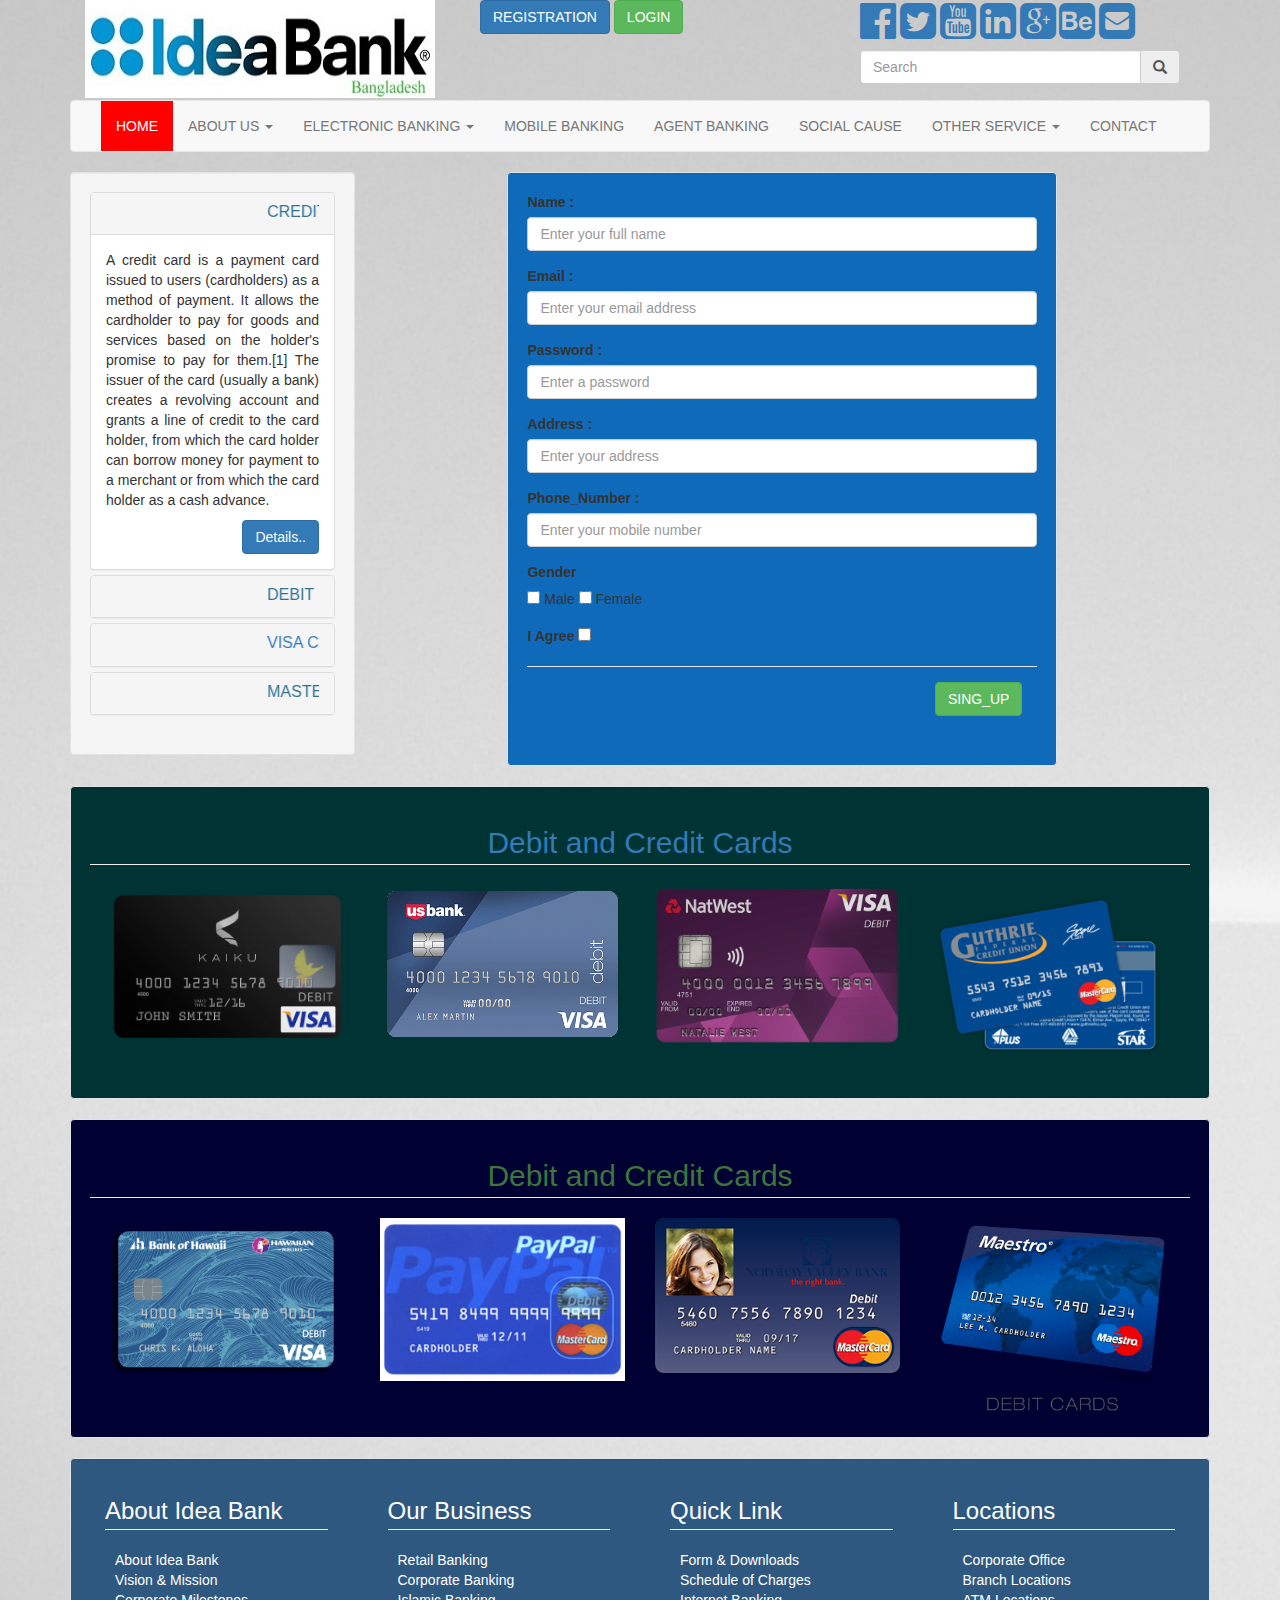
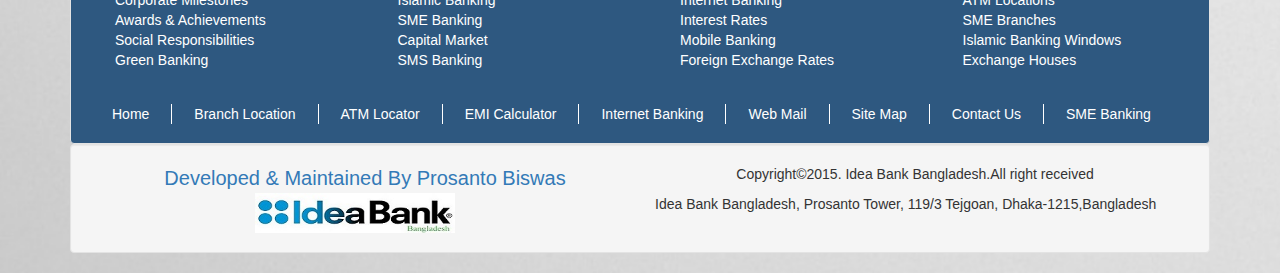
<file: WebsiteTemplate/Registration.html>
<!DOCTYPE html>
<html>
    <head>
        <title>Registration</title>
        <meta charset="UTF-8">
        <meta name="viewport" content="width=device-width, initial-scale=1.0">

        <link type="text/css" rel="stylesheet" href="css/bootstrap.min.css">
        <link type="text/css" rel="stylesheet" href="css/font-awesome.min.css">
        <link type="text/css" rel="stylesheet" href="css/custom.css">
        <link rel="icon" href="images/registration.png" type="image/x-icon">
    </head>
    <body>
        <section>
            <div class="container">
                <div class="row banner">
                    <div class="col-md-4">
                        <img src="images/logo.jpg" alt="image" class="img-responsive" id="logo">
                    </div>

                    <div class="col-md-4">
                        <div class="col-md-12" id="login">
                          <a href="Registration.html" class="btn btn-primary">REGISTRATION</a>
                         <a href="Login.html" class="btn btn-success">LOGIN</a>
                        </div>
                    </div>

                    <div class="col-md-4">
                        <div class="col-md-12">
                            <a href="http://www.facebook.com"><span class="fa fa-3x fa-facebook-official"></span></a>
                            <a href="http://www.twitter.com"><span class="fa fa-3x fa-twitter-square"></span></a>
                            <a href="http://www.youtube.com"><span class="fa fa-3x fa-youtube-square"></span></a>
                            <a href="http://www.linkedin.com"><span class="fa fa-3x fa-linkedin-square"></span></a>                                                   
                            <a href="http://www.googleplus.com"><span class="fa fa-3x fa-google-plus-square"></span></a>                          
                            <a href="http://www.linkedin.com"><span class="fa fa-3x fa-behance-square"></span></a>                                                 
                            <a href="http://www.linkedin.com"><span class="fa fa-3x fa-envelope-square"></span></a>                          
                        </div>

                        <form class="navbar-form pull-right">
                            <div class="input-group">
                                <input type="text" name="" class="form-control" placeholder="Search" size="50">
                                <span class="input-group-addon">
                                    <span class="glyphicon glyphicon-search"></span>
                                </span>
                            </div>
                        </form>

                    </div>

                </div>
            </div>
        </section>
        <section>
            <div class="container">
                <nav class="navbar navbar-default">
                    <div class="container-fluid">
                        <div class="navbar-header">
                            <button class="navbar-toggle" data-toggle="collapse" data-target="#mynavbar">
                                <span class="icon-bar"></span>
                                <span class="icon-bar"></span>
                                <span class="icon-bar"></span>
                            </button>
                        </div>
                        <div class="navbar-collapse collapse" id="mynavbar">
                            <ul class="nav navbar-nav">
                                <li class="active bg-primary"><a href="index.html">HOME</a></li>

                                <li class="dropdown">
                                    <a href="about.html" class="dropdown-toggle" data-toggle="dropdown">ABOUT US <span class="caret"></span></a>
                                    <ul class="dropdown-menu">
                                        <li><a href="Brief_History.html">Brief History</a></li>
                                        <li><a href="#">Board of Directors</a></li>
                                        <li><a href="#">Management</a></li>
                                    </ul> 
                                </li>

                                <li class="dropdown"><a href="about.html" class="dropdown-toggle" data-toggle="dropdown">ELECTRONIC BANKING <span class="caret"></span></a>
                                    <ul class="dropdown-menu">
                                        <li><a href="#">Internet Banking</a></li>
                                        <li><a href="#">Core Banking</a></li>
                                        <li><a href="#">Debit Card</a></li>
                                        <li><a href="credit_cards.html">Credit Card System</a></li>
                                        <li><a href="#">Internet Payment Gateway</a></li>
                                        <li><a href="#">Sms alert Banking</a></li>
                                        <li><a href="#">Agent Banking</a></li>
                                        <li><a href="#">Call Center</a></li>
                                        <li><a href="#">Data Center</a></li>
                                    </ul> 
                                </li>
                                <li><a href="mbanking.html">MOBILE BANKING</a></li>
                                <li><a href="agentbanking.html">AGENT BANKING</a></li>
                                <li><a href="about.html">SOCIAL CAUSE</a></li>

                                <li class="dropdown">
                                    <a href="about.html" class="dropdown-toggle" data-toggle="dropdown">OTHER SERVICE <span class="caret"></span></a>
                                    <ul class="dropdown-menu">
                                        <li><a href="#">Internet Banking</a></li>
                                        <li><a href="#">Core Banking</a></li>
                                        <li><a href="#">Debit Card</a></li>
                                        <li><a href="credit_cards.html">Credit Card System</a></li>
                                        <li><a href="#">Internet Payment Gateway</a></li>
                                        <li><a href="#">Sms alert Banking</a></li>
                                        <li><a href="#">Agent Banking</a></li>
                                        <li><a href="#">Call Center</a></li>
                                        <li><a href="#">Data Center</a></li>
                                    </ul>
                                </li>
                                <li><a href="contact.html">CONTACT</a></li>
                            </ul>
                        </div>
                    </div>
                </nav>
            </div>
        </section>


        <section>
            <div class="container">
                <div class="row">
                    <div class="col-md-12">
                        <div class="col-md-3 well">
                            <div class="panel-group" id="mypanel">
                                <div class="panel panel-default">
                                    <div class="panel-heading">
                                        <h4 class="panel-title">
                                            <marquee><a href="#panel_one" data-toggle="collapse" data-parent="#mypanel" class="text-uppercase text-info">Credit Card</a></marquee>
                                        </h4>
                                    </div>
                                    <div id="panel_one" class="panel-collapse collapse in">
                                        <div class="panel-body">
                                            <p class="text-justify">A credit card is a payment card issued to users (cardholders) as a method of payment. It allows the cardholder to pay for goods and services based on the holder's promise to pay for them.[1] The issuer of the card (usually a bank) creates a revolving account and grants a line of credit to the card holder, from which the card holder can borrow money for payment to a merchant or from which the card holder as a cash advance.</p>
                                            <a href="#" class="btn btn-primary pull-right" >Details..</a>
                                        </div>
                                    </div>
                                </div>
                                <div class="panel panel-default">
                                    <div class="panel-heading">
                                        <h4 class="panel-title">
                                            <marquee><a href="#panel_two" data-toggle="collapse" data-parent="#mypanel" class="text-uppercase text-info">Debit Cards</a></marquee>
                                        </h4>
                                    </div>
                                    <div id="panel_two" class="panel-collapse collapse">
                                        <div class="panel-body">
                                            <p class="text-justify">A debit card (also known as a bank card or check card) is a plastic payment card that provides the cardholder electronic access to their bank account(s) at a financial institution. Some cards may bear a stored value with which a payment is made, while most relay a message to the cardholder's bank to withdraw funds from a payer's designated bank account. The card, where accepted, can be used instead of cash when making purchases. In some cases, the primary account number is assigned exclusively for use on the Internet and there is no physical card.</p>
                                            <a href="#" class="btn btn-primary pull-right" >Details..</a>
                                        </div>
                                    </div>
                                </div>
                                <div class="panel panel-default">
                                    <div class="panel-heading">
                                        <h4 class="panel-title">
                                            <marquee><a href="#panel_three" data-toggle="collapse" data-parent="#mypanel" class="text-uppercase text-primary">Visa Cards</a></marquee>
                                        </h4>
                                    </div>
                                    <div id="panel_three" class="panel-collapse collapse">
                                        <div class="panel-body">
                                            <p class="text-justify">Visa has operations across India, Australia, Oceania, Asia-Pacific, North America, Central and South America, the Caribbean, Western Europe, Central and Eastern Europe, Africa and Middle East. Visa Europe is a separate membership entity that is an exclusive licensee of Visa Inc.'s trademarks and technology in the European region, issuing cards such as Visa Debit and Visa Credit.</p>
                                            <a href="#" class="btn btn-primary pull-right" >Details..</a>
                                        </div>
                                    </div>
                                </div>
                                <div class="panel panel-default">
                                    <div class="panel-heading">
                                        <h4 class="panel-title">
                                            <marquee><a href="#panel_four" data-toggle="collapse" data-parent="#mypanel" class="text-uppercase text-info">Master Cards</a></marquee>
                                        </h4>
                                    </div>
                                    <div id="panel_four" class="panel-collapse collapse">
                                        <div class="panel-body">
                                            <p class="text-justify">Idea Bank Bangladesh has been awarded for its significant contribution to the society by providing scholarship to the poor & meritorious students of the country at the 1st International Conference on Digital Education held at University of Dhaka on September 02, 2015. The conference was jointly organized by Center on Budget and Policy, University of Dhaka and BacBon Foundation, a non-govt. development organization working to promote social development in the country.</p>
                                            <a href="#" class="btn btn-primary pull-right" >Details..</a>
                                        </div>
                                    </div>
                                </div>
                            </div>

                        </div>
                        <div class="col-md-9" sty>
                            <div class="row">
                                <div class="col-md-12">
								<div class="col-md-2"></div>
                                    <div class="col-md-8 well" <div class="col-md-8 well" style="background-color: #0F6ABA;">
                                        <form class="" role="form" action="" method="post">
                                            <div class="form-group">
                                                <label for="name">Name :</label>
                                                <input type="text" name="name" value="" class="form-control" id="name" placeholder="Enter your full name" required="">
                                            </div>
                                            <div class="form-group">
                                                <label for="email">Email :</label>
                                                <input type="email" name="name" value="" class="form-control" id="email" placeholder="Enter your email address" required="">
                                            </div>
                                            <div class="form-group">
                                                <label for="email">Password :</label>
                                                <input type="password" name="password" value="" class="form-control" id="password" placeholder="Enter a password" required="">
                                            </div>
                                            <div class="form-group">
                                                <label for="address">Address :</label>
                                                <input type="text" name="name" value="" class="form-control" id="address" placeholder="Enter your address" required="">
                                            </div>
                                            <div class="form-group">
                                                <label for="Phone_Number">Phone_Number :</label>
                                                <input type="number" name="name" value="" class="form-control" id="Phone_Number" placeholder="Enter your mobile number" required="">
                                            </div>

                                            <div class="form-group">
                                                <label for="gender">Gender</label><br/>
                                                <input type="checkbox" name="Male" value="Male"> Male 
                                                <input type="checkbox" name="Male" value="Male"> Female <br/>
                                            </div>
                                            <div class="form-group">
                                                <label for="agree">I Agree </label> 
                                                <input type="checkbox" name="agree " id="agree">
                                            </div>
                                        </form>

                                        <div class="modal-footer">
                                            <div class="form-group">
                                                <input type="submit" class="btn btn-success" name="" value="SING_UP">
                                            </div>
                                        </div>
                                    </div>
                                </div>
                            </div>
                        </div>
                        </section>
                        <section>
                            <div class="container">
                                <div class="row">
                                    <div class="col-md-12">
                                        <div class="col-md-12 well" style="background-color: #003333;">
                                            <h2 class="text-center text-primary">Debit and Credit Cards</h2><hr/>
                                            <div class="col-md-3">
                                                <img src="images/Card/Debit Card-1.png" alt="image" class="img-responsive" id="debit_card">
                                            </div>
                                            <div class="col-md-3">
                                                <img src="images/Card/Debit Card-2.gif" alt="image" class="img-responsive" id="debit_card">
                                            </div>
                                            <div class="col-md-3">
                                                <img src="images/Card/Debit Card-3.png" alt="image" class="img-responsive" id="debit_card">
                                            </div>
                                            <div class="col-md-3">
                                                <img src="images/Card/Debit Card-4.png" alt="image" class="img-responsive" id="debit_card">
                                            </div>
                                        </div>
                                    </div>
                                </div>
                                <div class="row">
                                    <div class="col-md-12">
                                        <div class="col-md-12 well" style="background-color: #000033;">
                                            <h2 class="text-center text-success">Debit and Credit Cards</h2><hr/>
                                            <div class="col-md-3">
                                                <img src="images/Card/Debit Card-5.png" alt="image" class="img-responsive" id="debit_card">
                                            </div>
                                            <div class="col-md-3">
                                                <img src="images/Card/Debit Card-6.jpg" alt="image" class="img-responsive" id="debit_card">
                                            </div>
                                            <div class="col-md-3">
                                                <img src="images/Card/Debit Card-7.png" alt="image" class="img-responsive" id="debit_card">
                                            </div>
                                            <div class="col-md-3">
                                                <img src="images/Card/Debit Card-8.png" alt="image" class="img-responsive" id="debit_card">
                                            </div>
                                        </div>
                                    </div>
                                </div>
                            </div>
                        </section>

                        <section>
                            <div class="container">
                                <div class="col-md-12 well footer-bg">
                                    <div class="row">
                                        <div class="col-md-3">
                                            <div class="col-md-12">
                                                <h3 style="color: white;">About Idea Bank</h3><hr/>
                                                <ul class="prosanto"> 
                                                    <li><a href="#">About Idea Bank</a></li>                           
                                                    <li><a href="#">Vision & Mission</a></li>                             
                                                    <li><a href="#">Corporate Milestones</a></li>                             
                                                    <li> <a href="#">Awards & Achievements</a></li>                             
                                                    <li><a href="#">Social Responsibilities</a></li>                             
                                                    <li><a href="#">Green Banking</a></li>    
                                                </ul>
                                            </div>
                                        </div>
                                        <div class="col-md-3">
                                            <div class="col-md-12">
                                                <h3 style="color: white;">Our Business</h3><hr/>
                                                <ul class="prosanto"> 
                                                    <li><a href="#">Retail Banking</a></li>                           
                                                    <li><a href="#">Corporate Banking</a></li>                             
                                                    <li><a href="#">Islamic Banking</a></li>                             
                                                    <li> <a href="#">SME Banking</a></li>                             
                                                    <li><a href="#">Capital Market</a></li>                             
                                                    <li><a href="#">SMS Banking</a></li>    
                                                </ul>
                                            </div>
                                        </div>
                                        <div class="col-md-3">
                                            <div class="col-md-12">
                                                <h3 style="color: white;">Quick Link</h3><hr/>
                                                <ul class="prosanto"> 
                                                    <li><a href="#">Form & Downloads</a></li>                           
                                                    <li><a href="#">Schedule of Charges</a></li>                             
                                                    <li><a href="#">Internet Banking</a></li>                             
                                                    <li> <a href="#">Interest Rates</a></li>                             
                                                    <li><a href="#">Mobile Banking</a></li>                             
                                                    <li><a href="#">Foreign Exchange Rates</a></li>    
                                                </ul>
                                            </div>
                                        </div>
                                        <div class="col-md-3">
                                            <div class="col-md-12">
                                                <h3 style="color: white;">Locations</h3><hr/>
                                                <ul class="prosanto"> 
                                                    <li><a href="#">Corporate Office</a></li>                           
                                                    <li><a href="#">Branch Locations</a></li>                             
                                                    <li><a href="#">ATM Locations</a></li>                             
                                                    <li> <a href="#">SME Branches</a></li>                             
                                                    <li><a href="#">Islamic Banking Windows</a></li>                             
                                                    <li><a href="#">Exchange Houses</a></li>    
                                                </ul>
                                            </div>
                                        </div>
                                        <div class="row">
                                            <div class="col-md-12">
                                                <div class="col-md-12">
                                                    <ul class="footer_menu">
                                                        <li><a href="#">Home</a></li>
                                                        <li><a href="#">Branch Location</a></li>
                                                        <li><a href="#"> ATM Locator</a></li>
                                                        <li><a href="#"> EMI Calculator</a></li>
                                                        <li><a href="#"> Internet Banking</a></li>
                                                        <li><a href="#"> Web Mail</a></li>
                                                        <li><a href="#"> Site Map</a></li>
                                                        <li><a href="#"> Contact Us</a></li>
                                                        <li><a href="#"> SME Banking </a></li>
                                                    </ul>
                                                </div>
                                            </div>
                                        </div>
                                    </div>
                                </div>
                            </div>
                        </section>

                        <section>
                            <div class="container">
                                <div class="row">
                                    <div class="col-md-12">
                                        <div class="col-md-12 well" style="margin-top: -20px;">
                                            <div class="col-md-6">
                                                <p class="text-center text-primary" style="font-size: 20px;">Developed & Maintained By Prosanto Biswas</p>
                                                <a href="index.html"> <img src="images/footer_logo.jpg" alt="image" class="img-responsive" id="footer_img"></a>
                                            </div>
                                            <div class="col-md-6">
                                                <p class=" text-center">Copyright&copy;2015. Idea Bank Bangladesh.All right received</p>
                                                <p class="">Idea Bank Bangladesh, Prosanto Tower, 119/3 Tejgoan, Dhaka-1215,Bangladesh</p>
                                            </div>
                                        </div>
                                    </div>
                                </div>
                            </div>
                        </section>
                        <script type="text/javascript" src="js/ajax_jquery.js"></script>
                        <script type="text/javascript" src="js/bootstrap.min.js"></script>
</body>
</html>
</file>
<file: WebsiteTemplate/css/custom.css>
body{
    background-image: url(../images/Background.jpg);
    background-repeat: no-repeat;
    background-size: cover;
}
.banner{
    margin: 0px;
    padding: 0px;
    height: 100px;
}
#logo{
    height: 98px;
    width: 100%;
}
.content_section{
    box-shadow: 0 0 4px;
    padding: 0;
    height: 250px;
    overflow: hidden;
}
.box1  p {
  background: #E3E3E3 none repeat scroll 0 0;
  padding: 5px;
  box-shadow: 0 2px 4px 0;
}
.box1 ul {
  list-style: none;
  padding: 8px;

}
.box2.pull-right {
padding: 8px;
width: 171px;
border-left: 1px dashed #999;
}
.slide_area{
    height: 300px;
    margin-top: -10px;
    margin-bottom: 15px;
   
}
#slider_img{
     width: 100%;
     height: 300px;
}
.taka{
  height: 250px;
}
#taka_img{
    width: 100%;
    height: 250px;
}
.footer{
    height: 250px;
}
.footer-bg{
    background-color: #2E5880;
}
.col-md-12 hr{
    margin-top: -5px;
}

.prosanto li{
    list-style: none;
    margin-left: -30px;
}
.prosanto li a{
   color: white;
    text-decoration: none;
}
.prosanto li a:hover{
    color: #00ff33;
}
#footer_img{
    margin-top: -10px;
    margin-left: 150px;
    height:40px;
}
.content_section ul li a{
    color: black;
}
.footer_menu{
list-style: outside none none;
margin: 24px 0 0;
overflow: hidden;
padding: 0;
}
.footer_menu li{
    float: left;
}
.footer_menu li a{
 border-right: 1px solid;
display: block;
padding: 0 22px;
color: white;
}
.footer_menu li{
    margin-left: 0px;
}
.footer_menu li:last-child a{
    border-right: none;
}
.active.bg-primary > a {
  background: none repeat scroll 0 0 red !important;
  color: #fff !important;
}
.nav.navbar-nav li:hover a{
    background-color: #2C318D;
    color: white;
}
.dropdown.open .dropdown-menu li:hover a{
    background-color: #6699ff;
}
.dropdown.open .dropdown-menu li a{
   border-bottom: 1px solid #fff;
}

#m_img{
    height: 148px;
    width: 100%;
    transform: scale(1);
    transition: all 2s;
}
#m_img:hover{
    transform: scale(1.2);
}
#agent_img{
    width: 100%;
    height: 400px;
}
#agent_service_img{
    transform: scale(1);
    transition: all  2s;
}
#agent_service_img:hover{
    transform: scale(1.2);
}
#cord{
    width: 100%;
    height: 220px;
}
#history_img{
    width: 100%;
}
#debit_card{
    width: 100%;
    transform: rotate(0deg);
    transition: all 3s;
}
#debit_card:hover{
    transform: rotate(360deg);
}
</file>
